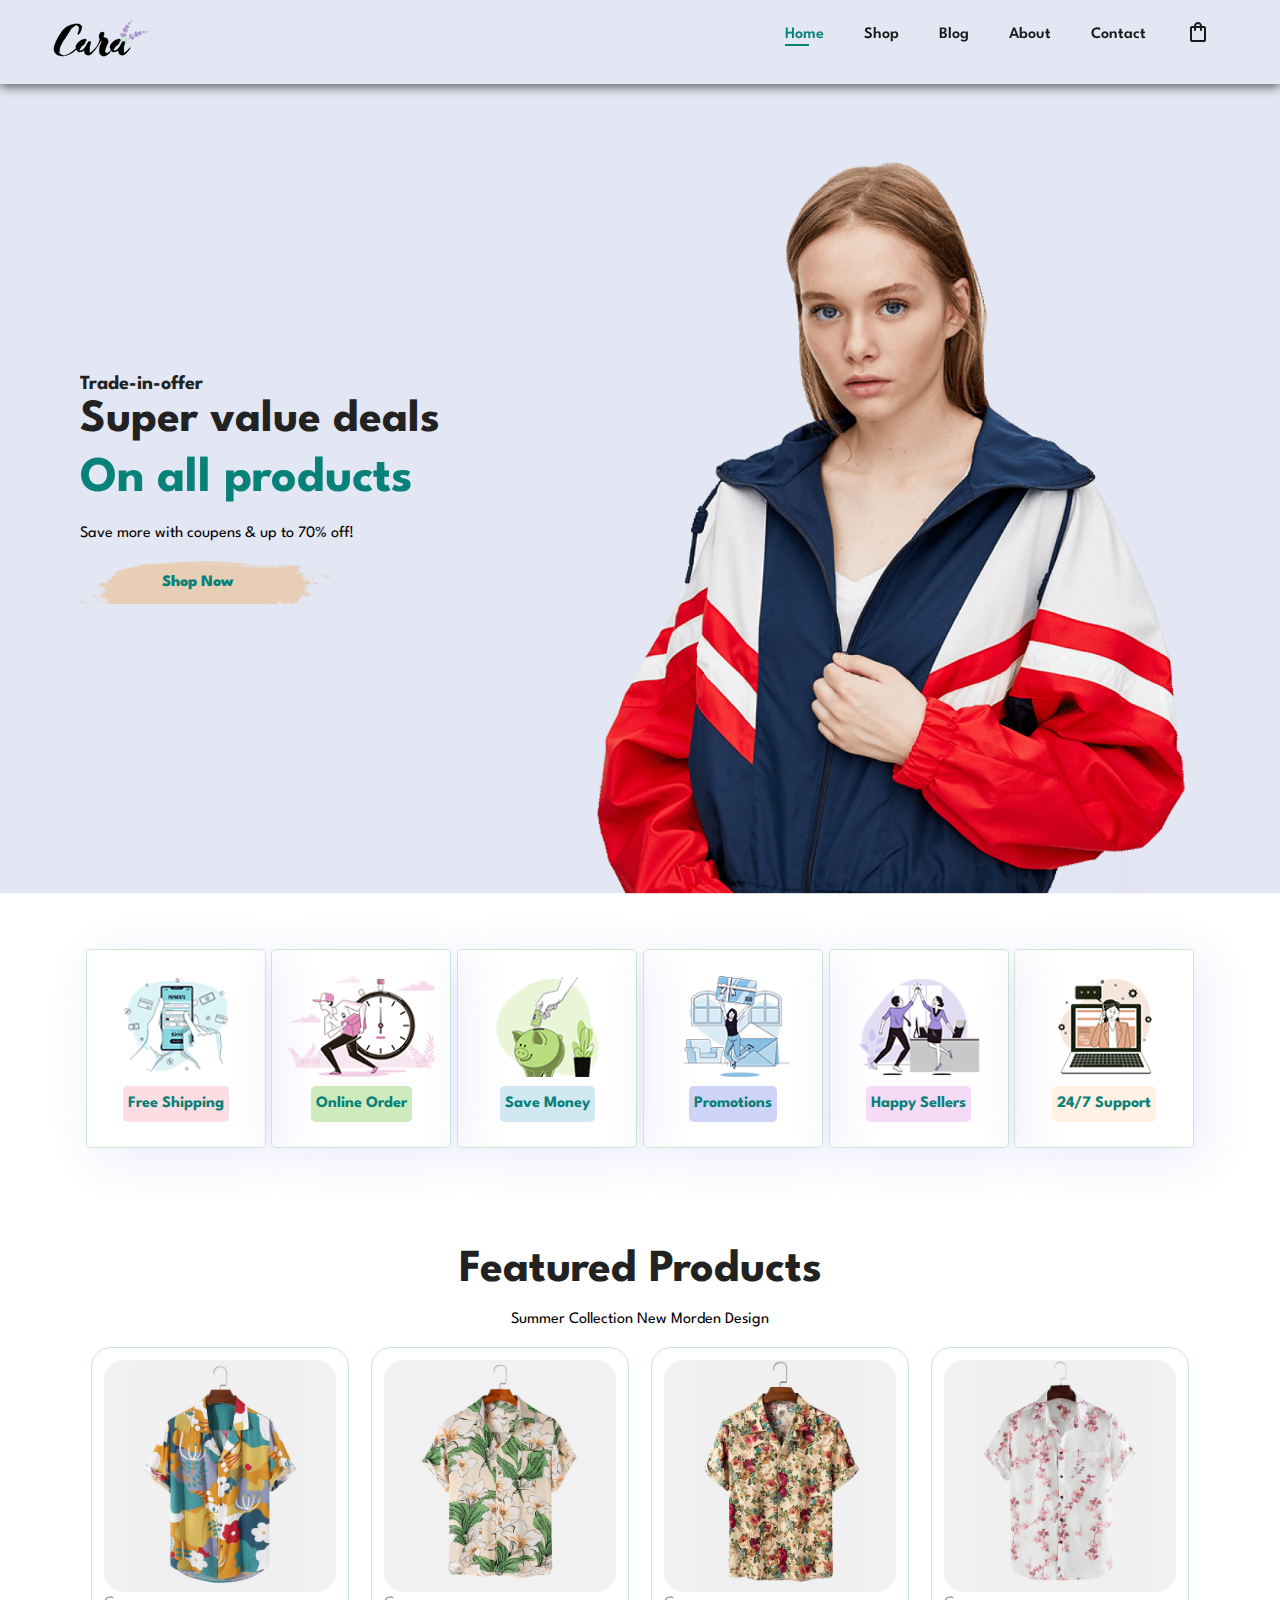
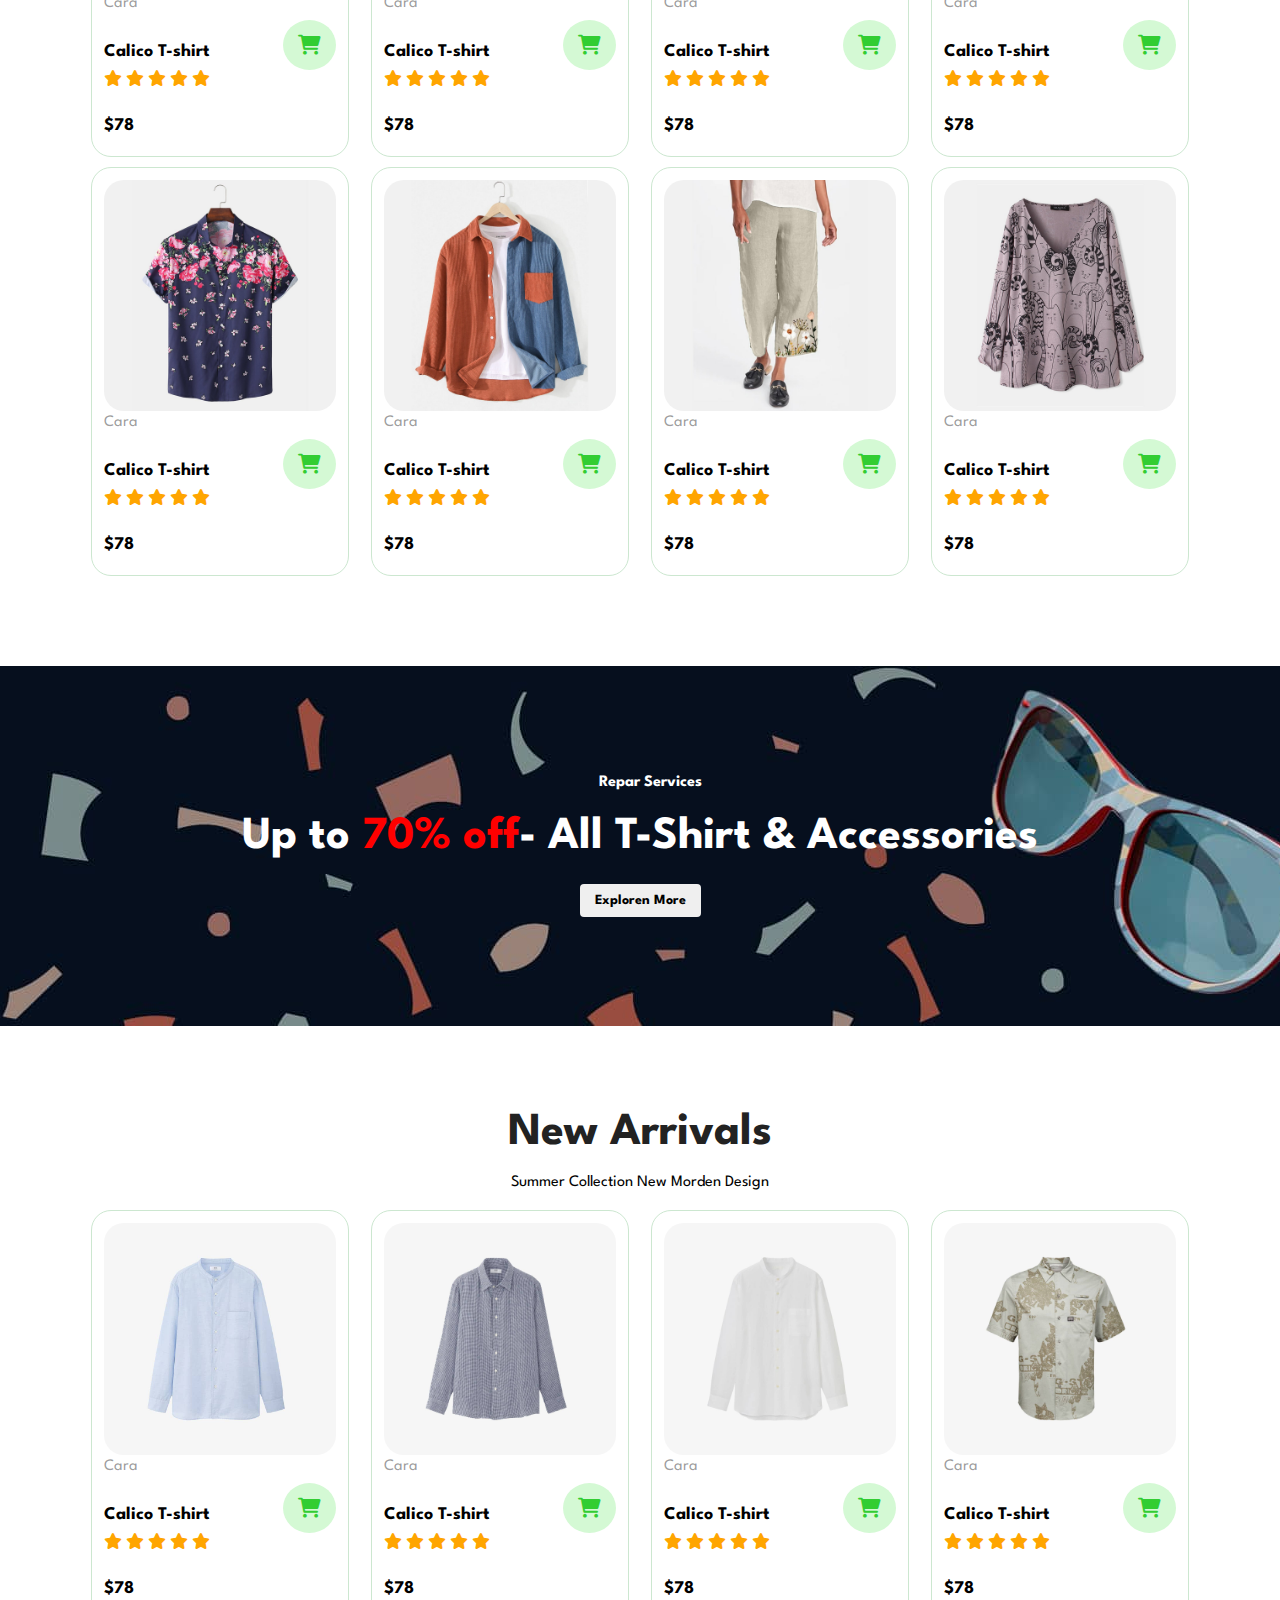
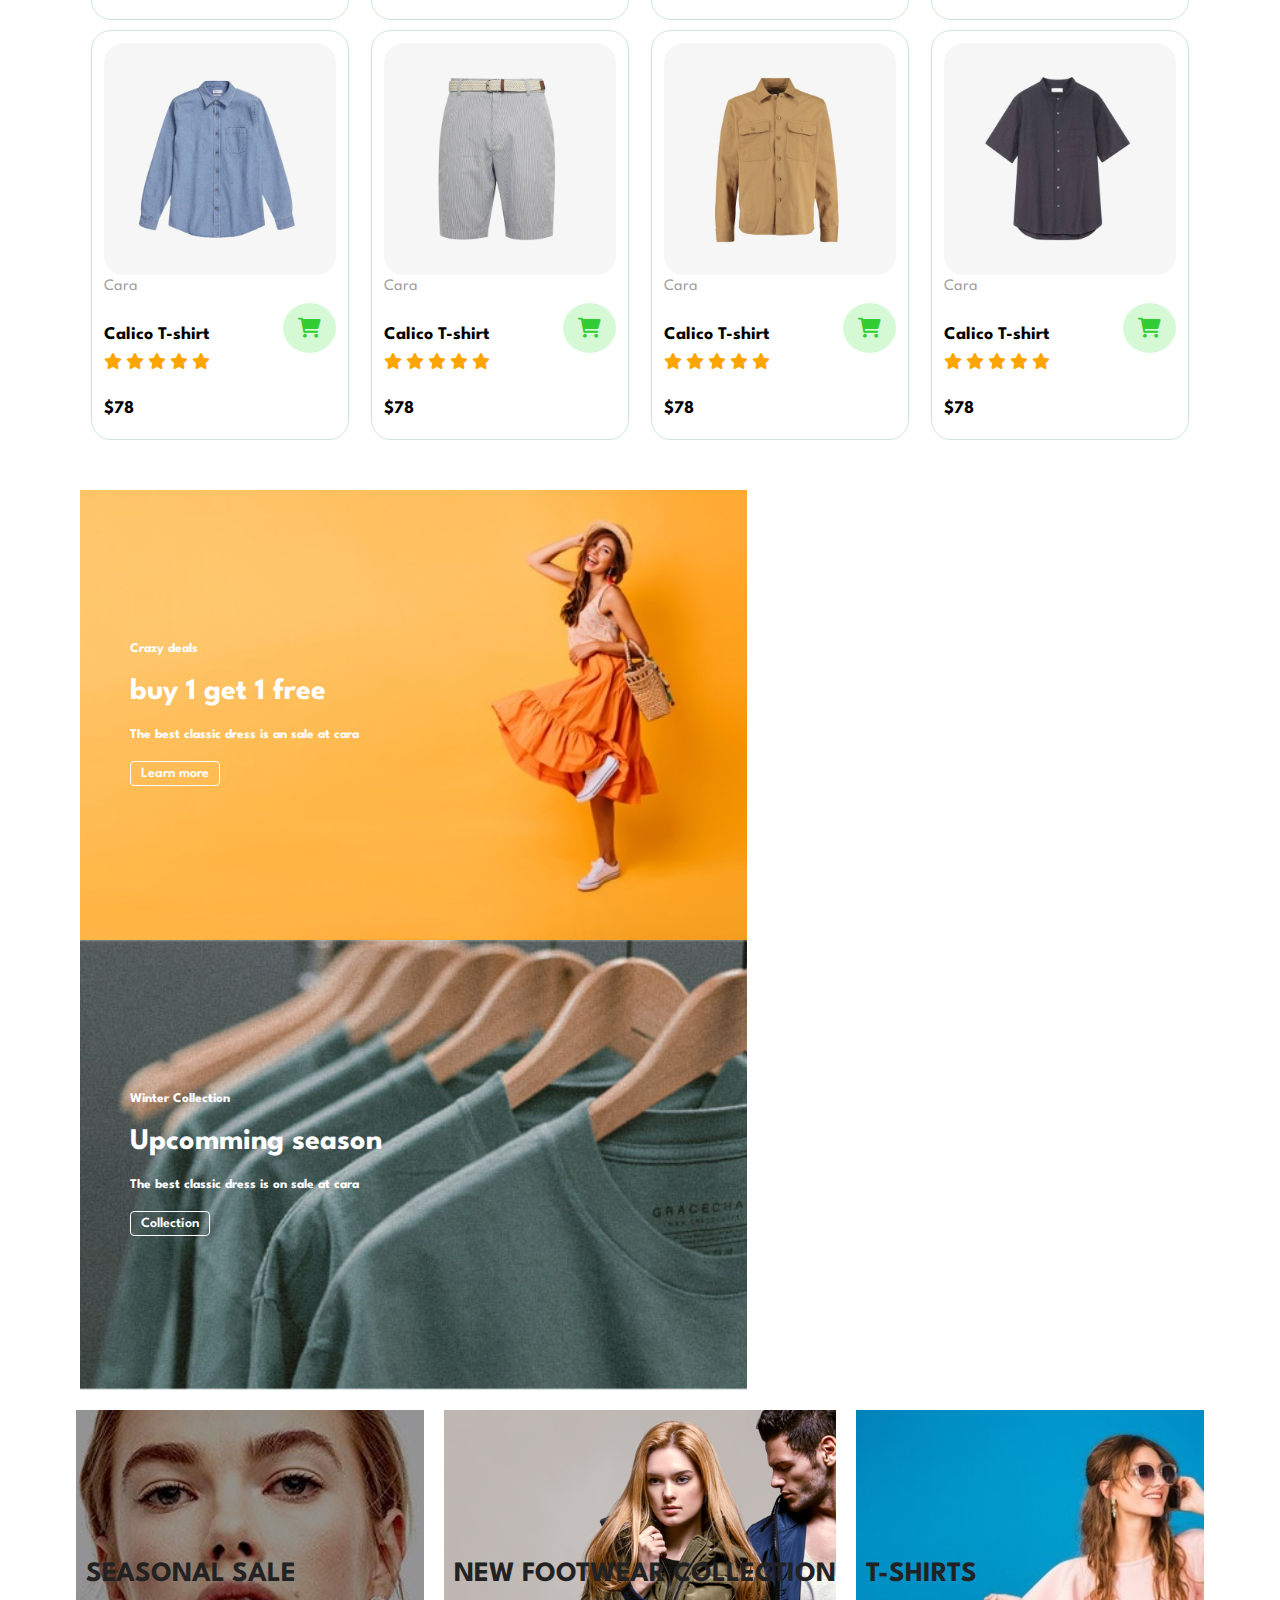
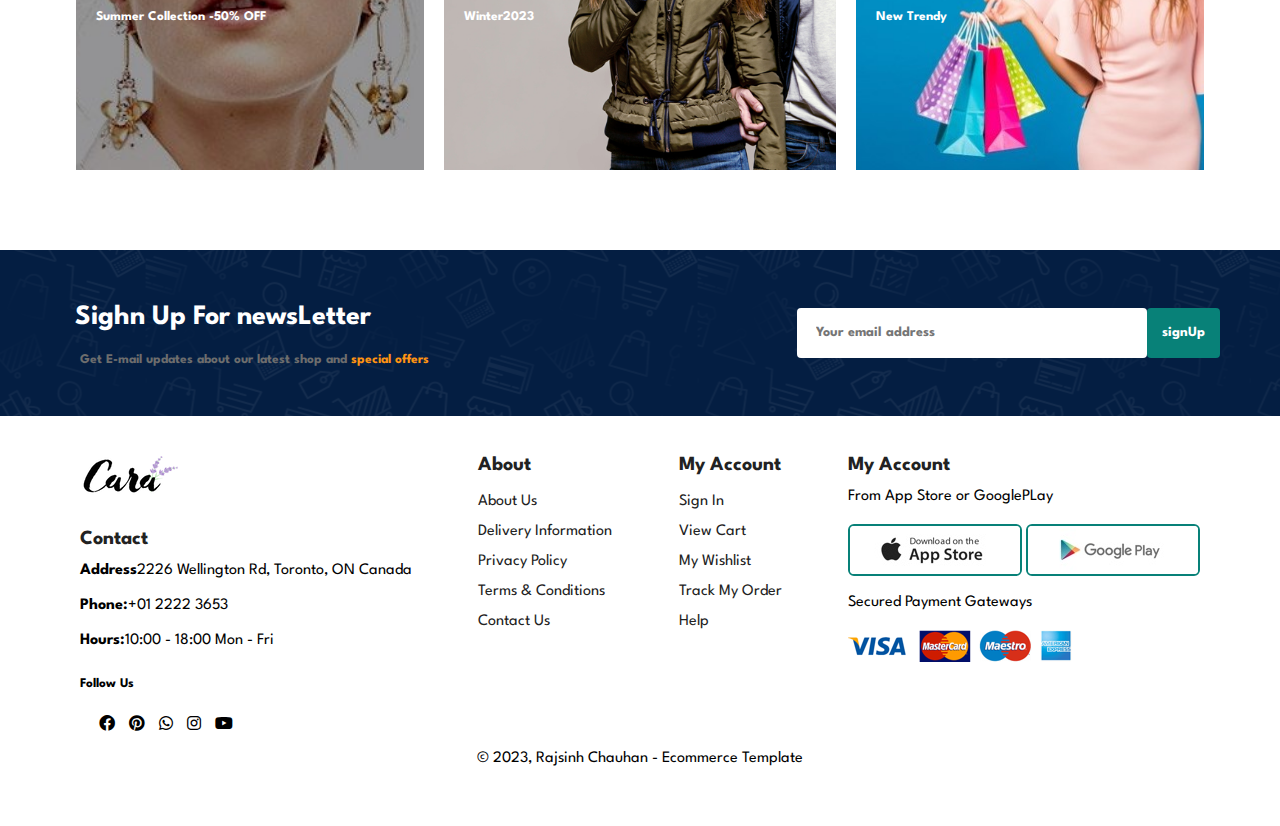
<file: index.html>
<!DOCTYPE html>
<html lang="en">

    <head>
        <meta charset="UTF-8">
        <meta http-equiv="X-UA-Compatible" content="IE=edge">
        <meta name="viewport" content="width=device-width, initial-scale=1.0">
        <link rel="stylesheet" href="https://cdnjs.cloudflare.com/ajax/libs/font-awesome/6.0.0/css/all.min.css" />
        <link rel="stylesheet" href="https://fonts.googleapis.com/css2?family=Material+Symbols+Outlined:opsz,wght,FILL,GRAD@20..48,100..700,0..1,-50..200" />
        <link rel="stylesheet" href="style.css">
        <script defer src="script.js"></script>

        <title>Cara</title>
    </head>

    <body>
        <nav id="nav" >
            <a href="#"><img id="logo" src="/img/logo.png" alt="Logo"></a>
            <div id="slideMenu" >
                <ul id="navUl" >
                    <li class="navLi" id="home" ><a  class="active aTag"  href="index.html">Home</a></li>
                    <li class="navLi" id="shop" ><a class="aTag"  href="shop.html">Shop</a></li>
                    <li class="navLi" id="blognav" ><a  class="aTag" href="blog.html">Blog</a></li>
                    <li class="navLi" id="about" ><a  class="aTag" href="about.html">About</a></li>
                    <li class="navLi" id="contact" ><a  class="aTag" href="contact.html">Contact</a></li>
                    <li class="navLi" id="contact"  ><a class="aTag"  href="cart.html"><span class="material-symbols-outlined">
                        shopping_bag
                        </span></a></li>
                    <span id="close" class="material-symbols-outlined">close</span>
                </ul>
            </div>
            <section class="mobile">
                <a class="aTag"  href="cart.html"><span class="material-symbols-outlined">
                    shopping_bag
                    </span></a>
                <span id="hamMenu" class="material-symbols-outlined">menu</span>
            </section>
        </nav>

        <section id="mainBanner" >
            <h4>Trade-in-offer</h4>
            <h2>Super value deals</h2>
            <h1>On all products</h1>
            <p>Save more with coupens & up to 70% off!</p>
            <button type="button">Shop Now</button>
        </section>

        <section id="groupOfFeatures" class="section-p1" >
            <div class="feature" > <img src="/img/features/f1.png" alt=""> <h6>Free Shipping</h6> </div>
            <div class="feature" > <img src="/img/features/f2.png" alt=""> <h6>Online Order</h6> </div>
            <div class="feature" > <img src="/img/features/f3.png" alt=""> <h6>Save Money</h6> </div>
            <div class="feature" > <img src="/img/features/f4.png" alt=""> <h6>Promotions</h6> </div>
            <div class="feature" > <img src="/img/features/f5.png" alt=""> <h6>Happy Sellers</h6> </div>
            <div class="feature" > <img src="/img/features/f6.png" alt=""> <h6>24/7 Support</h6> </div>
        </section>
        
        <section id="product1" class="section-p1" >
            <h2>Featured Products</h2>
            <p>Summer Collection New Morden Design</p>
            <div class="pro-container" >
                <div class="pro">
                    <img src="/img/products/f1.jpg" alt="">
                    <div class="discription">
                        <span id="brandGrid" >Cara</span>
                        <h5 id="T-styleGrid" >Calico T-shirt</h5>
                        <div id="starsforgrid" class="starts">
                            <i class="fa-solid fa-star"></i>
                            <i class="fa-solid fa-star"></i>
                            <i class="fa-solid fa-star"></i>
                            <i class="fa-solid fa-star"></i>
                            <i class="fa-solid fa-star"></i>
                        </div>
                        <h5 id="priceGrid" class="price">$78</h5>
                        <span id="cartGrid" class="productCart" ><a href=""><i id="cart" class="fa-solid fa-cart-shopping"></i></a></span>
                    </div>
                </div>
                <div class="pro">
                    <img src="/img/products/f2.jpg" alt="">
                    <div class="discription">
                        <span id="brandGrid" >Cara</span>
                        <h5 id="T-styleGrid" >Calico T-shirt</h5>
                        <div id="starsforgrid" class="starts">
                            <i class="fa-solid fa-star"></i>
                            <i class="fa-solid fa-star"></i>
                            <i class="fa-solid fa-star"></i>
                            <i class="fa-solid fa-star"></i>
                            <i class="fa-solid fa-star"></i>
                        </div>
                        <h5 id="priceGrid" class="price">$78</h5>
                        <span id="cartGrid" class="productCart" ><a href=""><i id="cart" class="fa-solid fa-cart-shopping"></i></a></span>
                    </div>
                </div>
                <div class="pro">
                    <img src="/img/products/f3.jpg" alt="">
                    <div class="discription">
                        <span id="brandGrid" >Cara</span>
                        <h5 id="T-styleGrid" >Calico T-shirt</h5>
                        <div id="starsforgrid" class="starts">
                            <i class="fa-solid fa-star"></i>
                            <i class="fa-solid fa-star"></i>
                            <i class="fa-solid fa-star"></i>
                            <i class="fa-solid fa-star"></i>
                            <i class="fa-solid fa-star"></i>
                        </div>
                        <h5 id="priceGrid" class="price">$78</h5>
                        <span id="cartGrid" class="productCart" ><a href=""><i id="cart" class="fa-solid fa-cart-shopping"></i></a></span>
                    </div>
                </div>
                <div class="pro">
                    <img src="/img/products/f4.jpg" alt="">
                    <div class="discription">
                        <span id="brandGrid" >Cara</span>
                        <h5 id="T-styleGrid" >Calico T-shirt</h5>
                        <div id="starsforgrid" class="starts">
                            <i class="fa-solid fa-star"></i>
                            <i class="fa-solid fa-star"></i>
                            <i class="fa-solid fa-star"></i>
                            <i class="fa-solid fa-star"></i>
                            <i class="fa-solid fa-star"></i>
                        </div>
                        <h5 id="priceGrid" class="price">$78</h5>
                        <span id="cartGrid" class="productCart" ><a href=""><i id="cart" class="fa-solid fa-cart-shopping"></i></a></span>
                    </div>
                </div>
                <div class="pro">
                    <img src="/img/products/f5.jpg" alt="">
                    <div class="discription">
                        <span id="brandGrid" >Cara</span>
                        <h5 id="T-styleGrid" >Calico T-shirt</h5>
                        <div id="starsforgrid" class="starts">
                            <i class="fa-solid fa-star"></i>
                            <i class="fa-solid fa-star"></i>
                            <i class="fa-solid fa-star"></i>
                            <i class="fa-solid fa-star"></i>
                            <i class="fa-solid fa-star"></i>
                        </div>
                        <h5 id="priceGrid" class="price">$78</h5>
                        <span id="cartGrid" class="productCart" ><a href=""><i id="cart" class="fa-solid fa-cart-shopping"></i></a></span>
                    </div>
                </div>
                <div class="pro">
                    <img src="/img/products/f6.jpg" alt="">
                    <div class="discription">
                        <span id="brandGrid" >Cara</span>
                        <h5 id="T-styleGrid" >Calico T-shirt</h5>
                        <div id="starsforgrid" class="starts">
                            <i class="fa-solid fa-star"></i>
                            <i class="fa-solid fa-star"></i>
                            <i class="fa-solid fa-star"></i>
                            <i class="fa-solid fa-star"></i>
                            <i class="fa-solid fa-star"></i>
                        </div>
                        <h5 id="priceGrid" class="price">$78</h5>
                        <span id="cartGrid" class="productCart" ><a href=""><i id="cart" class="fa-solid fa-cart-shopping"></i></a></span>
                    </div>
                </div>
                <div class="pro">
                    <img src="/img/products/f7.jpg" alt="">
                    <div class="discription">
                        <span id="brandGrid" >Cara</span>
                        <h5 id="T-styleGrid" >Calico T-shirt</h5>
                        <div id="starsforgrid" class="starts">
                            <i class="fa-solid fa-star"></i>
                            <i class="fa-solid fa-star"></i>
                            <i class="fa-solid fa-star"></i>
                            <i class="fa-solid fa-star"></i>
                            <i class="fa-solid fa-star"></i>
                        </div>
                        <h5 id="priceGrid" class="price">$78</h5>
                        <span id="cartGrid" class="productCart" ><a href=""><i id="cart" class="fa-solid fa-cart-shopping"></i></a></span>
                    </div>
                </div>
                <div class="pro">
                    <img src="/img/products/f8.jpg" alt="">
                    <div class="discription">
                        <span id="brandGrid" >Cara</span>
                        <h5 id="T-styleGrid" >Calico T-shirt</h5>
                        <div id="starsforgrid" class="starts">
                            <i class="fa-solid fa-star"></i>
                            <i class="fa-solid fa-star"></i>
                            <i class="fa-solid fa-star"></i>
                            <i class="fa-solid fa-star"></i>
                            <i class="fa-solid fa-star"></i>
                        </div>
                        <h5 id="priceGrid" class="price">$78</h5>
                        <span id="cartGrid" class="productCart" ><a href=""><i id="cart" class="fa-solid fa-cart-shopping"></i></a></span>
                    </div>
                </div>

            </div>
        </section>

        <section id="banner" class="section-m1" >
            <h5>Repar Services</h5>
            <h2>Up to <span id="red">70% off</span>- All T-Shirt & Accessories</h2>
            <button class="normal" >Exploren More</button>
        </section>

        <section id="product1" class="section-p1" >
            <h2>New Arrivals</h2>
            <p>Summer Collection New Morden Design</p>
            <div class="pro-container" >
                <div class="pro">
                    <img src="/img/products/n1.jpg" alt="">
                    <div class="discription">
                        <span id="brandGrid" >Cara</span>
                        <h5 id="T-styleGrid" >Calico T-shirt</h5>
                        <div id="starsforgrid" class="starts">
                            <i class="fa-solid fa-star"></i>
                            <i class="fa-solid fa-star"></i>
                            <i class="fa-solid fa-star"></i>
                            <i class="fa-solid fa-star"></i>
                            <i class="fa-solid fa-star"></i>
                        </div>
                        <h5 id="priceGrid" class="price">$78</h5>
                        <span id="cartGrid" class="productCart" ><a href=""><i id="cart" class="fa-solid fa-cart-shopping"></i></a></span>
                    </div>
                </div>
                <div class="pro">
                    <img src="/img/products/n2.jpg" alt="">
                    <div class="discription">
                        <span id="brandGrid" >Cara</span>
                        <h5 id="T-styleGrid" >Calico T-shirt</h5>
                        <div id="starsforgrid" class="starts">
                            <i class="fa-solid fa-star"></i>
                            <i class="fa-solid fa-star"></i>
                            <i class="fa-solid fa-star"></i>
                            <i class="fa-solid fa-star"></i>
                            <i class="fa-solid fa-star"></i>
                        </div>
                        <h5 id="priceGrid" class="price">$78</h5>
                        <span id="cartGrid" class="productCart" ><a href=""><i id="cart" class="fa-solid fa-cart-shopping"></i></a></span>
                    </div>
                </div>
                <div class="pro">
                    <img src="/img/products/n3.jpg" alt="">
                    <div class="discription">
                        <span id="brandGrid" >Cara</span>
                        <h5 id="T-styleGrid" >Calico T-shirt</h5>
                        <div id="starsforgrid" class="starts">
                            <i class="fa-solid fa-star"></i>
                            <i class="fa-solid fa-star"></i>
                            <i class="fa-solid fa-star"></i>
                            <i class="fa-solid fa-star"></i>
                            <i class="fa-solid fa-star"></i>
                        </div>
                        <h5 id="priceGrid" class="price">$78</h5>
                        <span id="cartGrid" class="productCart" ><a href=""><i id="cart" class="fa-solid fa-cart-shopping"></i></a></span>
                    </div>
                </div>
                <div class="pro">
                    <img src="/img/products/n4.jpg" alt="">
                    <div class="discription">
                        <span id="brandGrid" >Cara</span>
                        <h5 id="T-styleGrid" >Calico T-shirt</h5>
                        <div id="starsforgrid" class="starts">
                            <i class="fa-solid fa-star"></i>
                            <i class="fa-solid fa-star"></i>
                            <i class="fa-solid fa-star"></i>
                            <i class="fa-solid fa-star"></i>
                            <i class="fa-solid fa-star"></i>
                        </div>
                        <h5 id="priceGrid" class="price">$78</h5>
                        <span id="cartGrid" class="productCart" ><a href=""><i id="cart" class="fa-solid fa-cart-shopping"></i></a></span>
                    </div>
                </div>
                <div class="pro">
                    <img src="/img/products/n5.jpg" alt="">
                    <div class="discription">
                        <span id="brandGrid" >Cara</span>
                        <h5 id="T-styleGrid" >Calico T-shirt</h5>
                        <div id="starsforgrid" class="starts">
                            <i class="fa-solid fa-star"></i>
                            <i class="fa-solid fa-star"></i>
                            <i class="fa-solid fa-star"></i>
                            <i class="fa-solid fa-star"></i>
                            <i class="fa-solid fa-star"></i>
                        </div>
                        <h5 id="priceGrid" class="price">$78</h5>
                        <span id="cartGrid" class="productCart" ><a href=""><i id="cart" class="fa-solid fa-cart-shopping"></i></a></span>
                    </div>
                </div>
                <div class="pro">
                    <img src="/img/products/n6.jpg" alt="">
                    <div class="discription">
                        <span id="brandGrid" >Cara</span>
                        <h5 id="T-styleGrid" >Calico T-shirt</h5>
                        <div id="starsforgrid" class="starts">
                            <i class="fa-solid fa-star"></i>
                            <i class="fa-solid fa-star"></i>
                            <i class="fa-solid fa-star"></i>
                            <i class="fa-solid fa-star"></i>
                            <i class="fa-solid fa-star"></i>
                        </div>
                        <h5 id="priceGrid" class="price">$78</h5>
                        <span id="cartGrid" class="productCart" ><a href=""><i id="cart" class="fa-solid fa-cart-shopping"></i></a></span>
                    </div>
                </div>
                <div class="pro">
                    <img src="/img/products/n7.jpg" alt="">
                    <div class="discription">
                        <span id="brandGrid" >Cara</span>
                        <h5 id="T-styleGrid" >Calico T-shirt</h5>
                        <div id="starsforgrid" class="starts">
                            <i class="fa-solid fa-star"></i>
                            <i class="fa-solid fa-star"></i>
                            <i class="fa-solid fa-star"></i>
                            <i class="fa-solid fa-star"></i>
                            <i class="fa-solid fa-star"></i>
                        </div>
                        <h5 id="priceGrid" class="price">$78</h5>
                        <span id="cartGrid" class="productCart" ><a href=""><i id="cart" class="fa-solid fa-cart-shopping"></i></a></span>
                    </div>
                </div>
                <div class="pro">
                    <img src="/img/products/n8.jpg" alt="">
                    <div class="discription">
                        <span id="brandGrid" >Cara</span>
                        <h5 id="T-styleGrid" >Calico T-shirt</h5>
                        <div id="starsforgrid" class="starts">
                            <i class="fa-solid fa-star"></i>
                            <i class="fa-solid fa-star"></i>
                            <i class="fa-solid fa-star"></i>
                            <i class="fa-solid fa-star"></i>
                            <i class="fa-solid fa-star"></i>
                        </div>
                        <h5 id="priceGrid" class="price">$78</h5>
                        <span id="cartGrid" class="productCart" ><a href=""><i id="cart" class="fa-solid fa-cart-shopping"></i></a></span>
                    </div>
                </div>

            </div>
        </section>

        <section id="sm-banner"  >
            <div class="banner-box">
                <h5>Crazy deals</h5>
                <h2>buy 1 get 1 free</h2>
                <h5>The best classic dress is an sale at cara</h5>
                <button class="normal" >Learn more</button>
            </div>
            <div id="banner2" class="banner-box">
                <h5>Winter Collection</h5>
                <h2>Upcomming season</h2>
                <h5>The best classic dress is on sale at cara</h5>
                <button class="normal" >Collection</button>
            </div>
        </section>

        <section id="Text-banner">
            <div id="Text-banner1" class="banner-box">
                <h2>SEASONAL SALE</h2>
                <h5>Summer Collection -50% OFF</h5>
            </div>
            <div id="Text-banner2" class="banner-box">
                <h2>NEW FOOTWEAR COLLECTION</h2>
                <h5>Winter2023</h5>
            </div>
            <div id="Text-banner3" class="banner-box">
                <h2>T-SHIRTS</h2>
                <h5>New Trendy</h5>
            </div>
        </section>
         
        <section id="newsLetter" >
           <div>
            <h2>Sighn Up For newsLetter</h2>
            <h5>Get E-mail updates about our latest shop and <span> special offers</span></h5>
           </div>
            <div class="signUpinput" >
                <input placeholder="Your email address" type="email" name="user" id="signUp">
                <button class="normal" >signUp</button>
            </div>
        </section>
        
        <footer class="footer section-p1">
            <div class="firstsection" >
                <img src="img/logo.png" alt="">
                <h4>Contact</h4>
                <p><strong>Address</strong>2226 Wellington Rd, Toronto, ON Canada</p>
                <p><strong>Phone:</strong>+01 2222 3653</p> 
                <p><strong>Hours:</strong>10:00 - 18:00 Mon - Fri</p> 
                <div class="sociallinks">
                    <h5>Follow Us</h5>
                    <i class="fa-brands fa-x-twitter"></i>
                    <i class="fa-brands fa-facebook"></i>
                    <i class="fa-brands fa-pinterest"></i>
                    <i class="fa-brands fa-whatsapp"></i>
                    <i class="fa-brands fa-instagram"></i>
                    <i class="fa-brands fa-youtube"></i>
                </div>
            </div>
            <div class="about col" >
                <h4>About</h4>
                <a href="#">About Us</a>
                <a href="#">Delivery Information</a>
                <a href="#">Privacy Policy</a>
                <a href="#">Terms & Conditions</a>
                <a href="#">Contact Us</a>
            </div>
            <div class="My Account col" >
                <h4>My Account</h4>
                <a href="#">Sign In</a>
                <a href="#">View Cart</a>
                <a href="#">My Wishlist</a>
                <a href="#">Track My Order</a>
                <a href="#">Help</a>
            </div>
            <div class="Install App" >
                <h4>My Account</h4>
                <p>From App Store or GooglePLay</p>
                <img class="Dpp" src="img/pay/app.jpg" alt="">
                <img class="Dpp" src="img/pay/play.jpg" alt="">
                <p>Secured Payment Gateways</p>
                <img src="img/pay/pay.png" alt="">
            </div>
            <div class="copywrite" >
                <p>© 2023, Rajsinh Chauhan - Ecommerce Template</p>
            </div>
        </footer>


    </body>

</html>
</file>
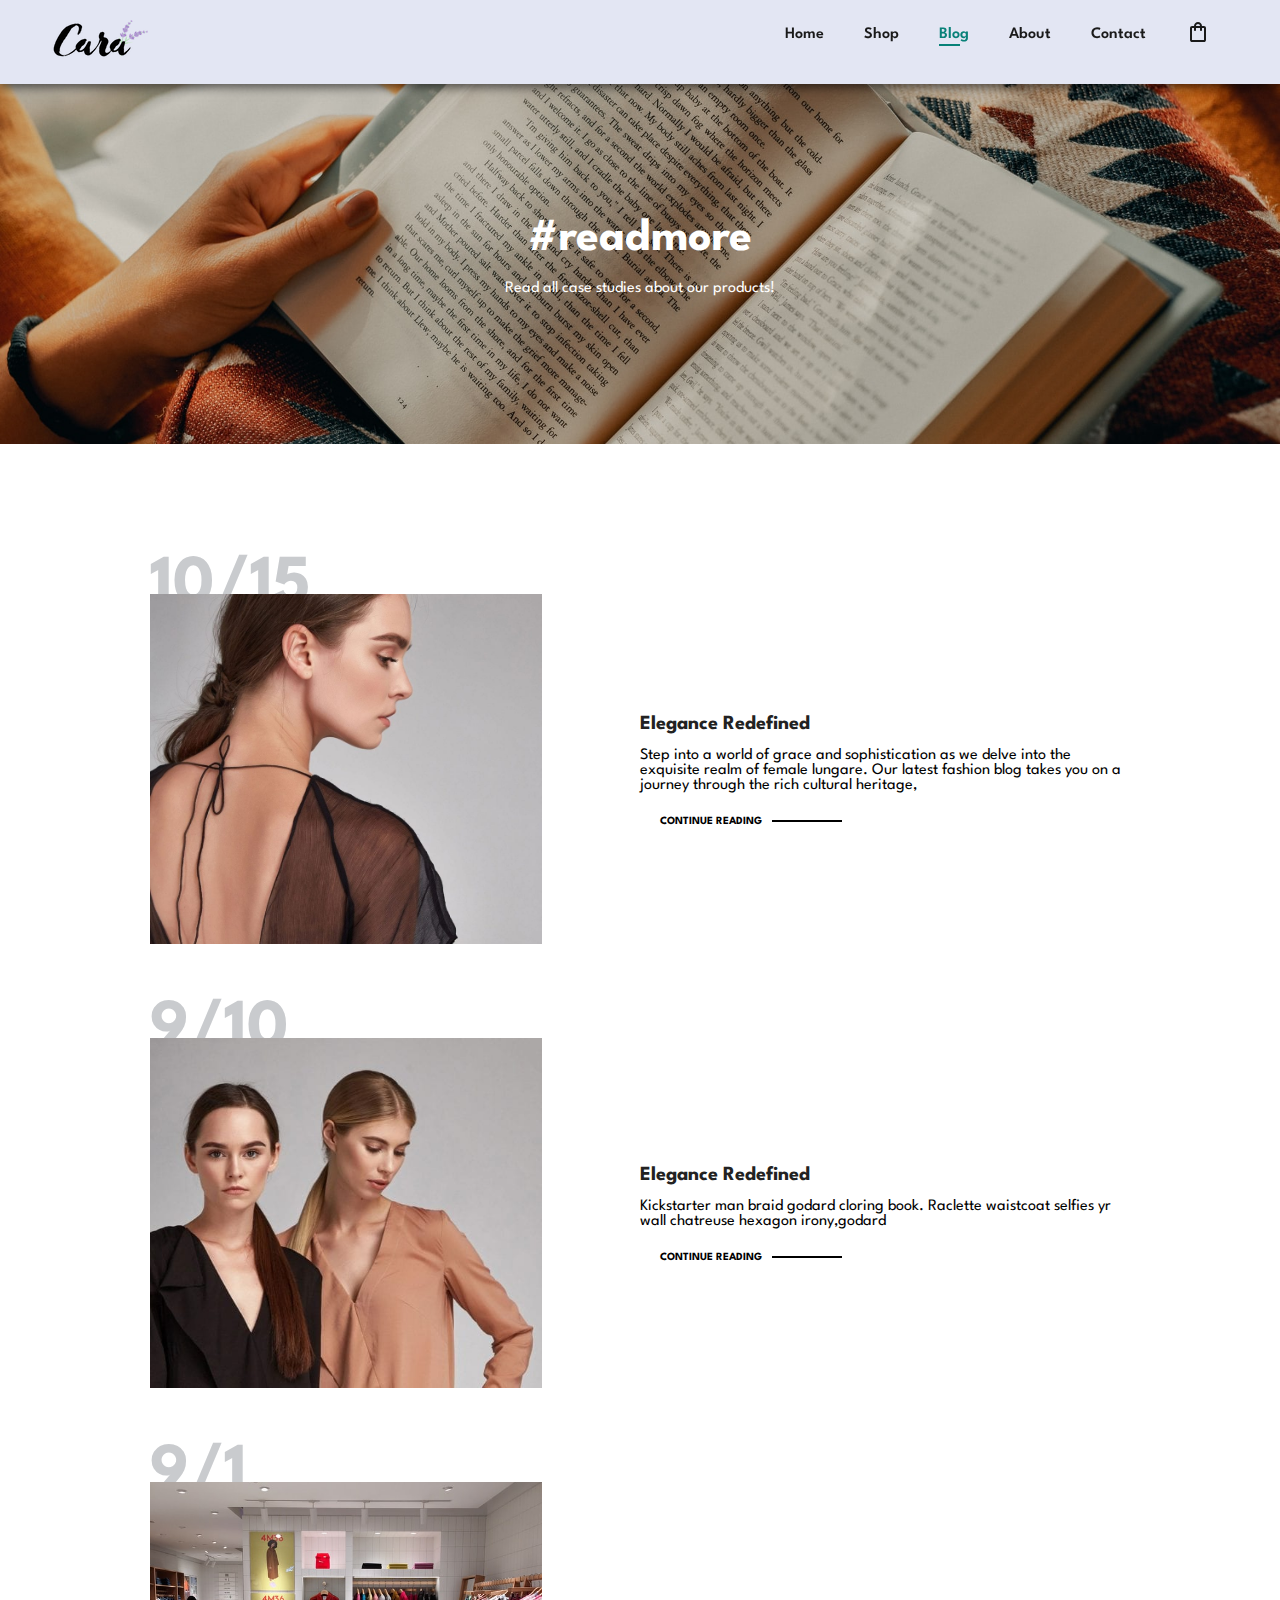
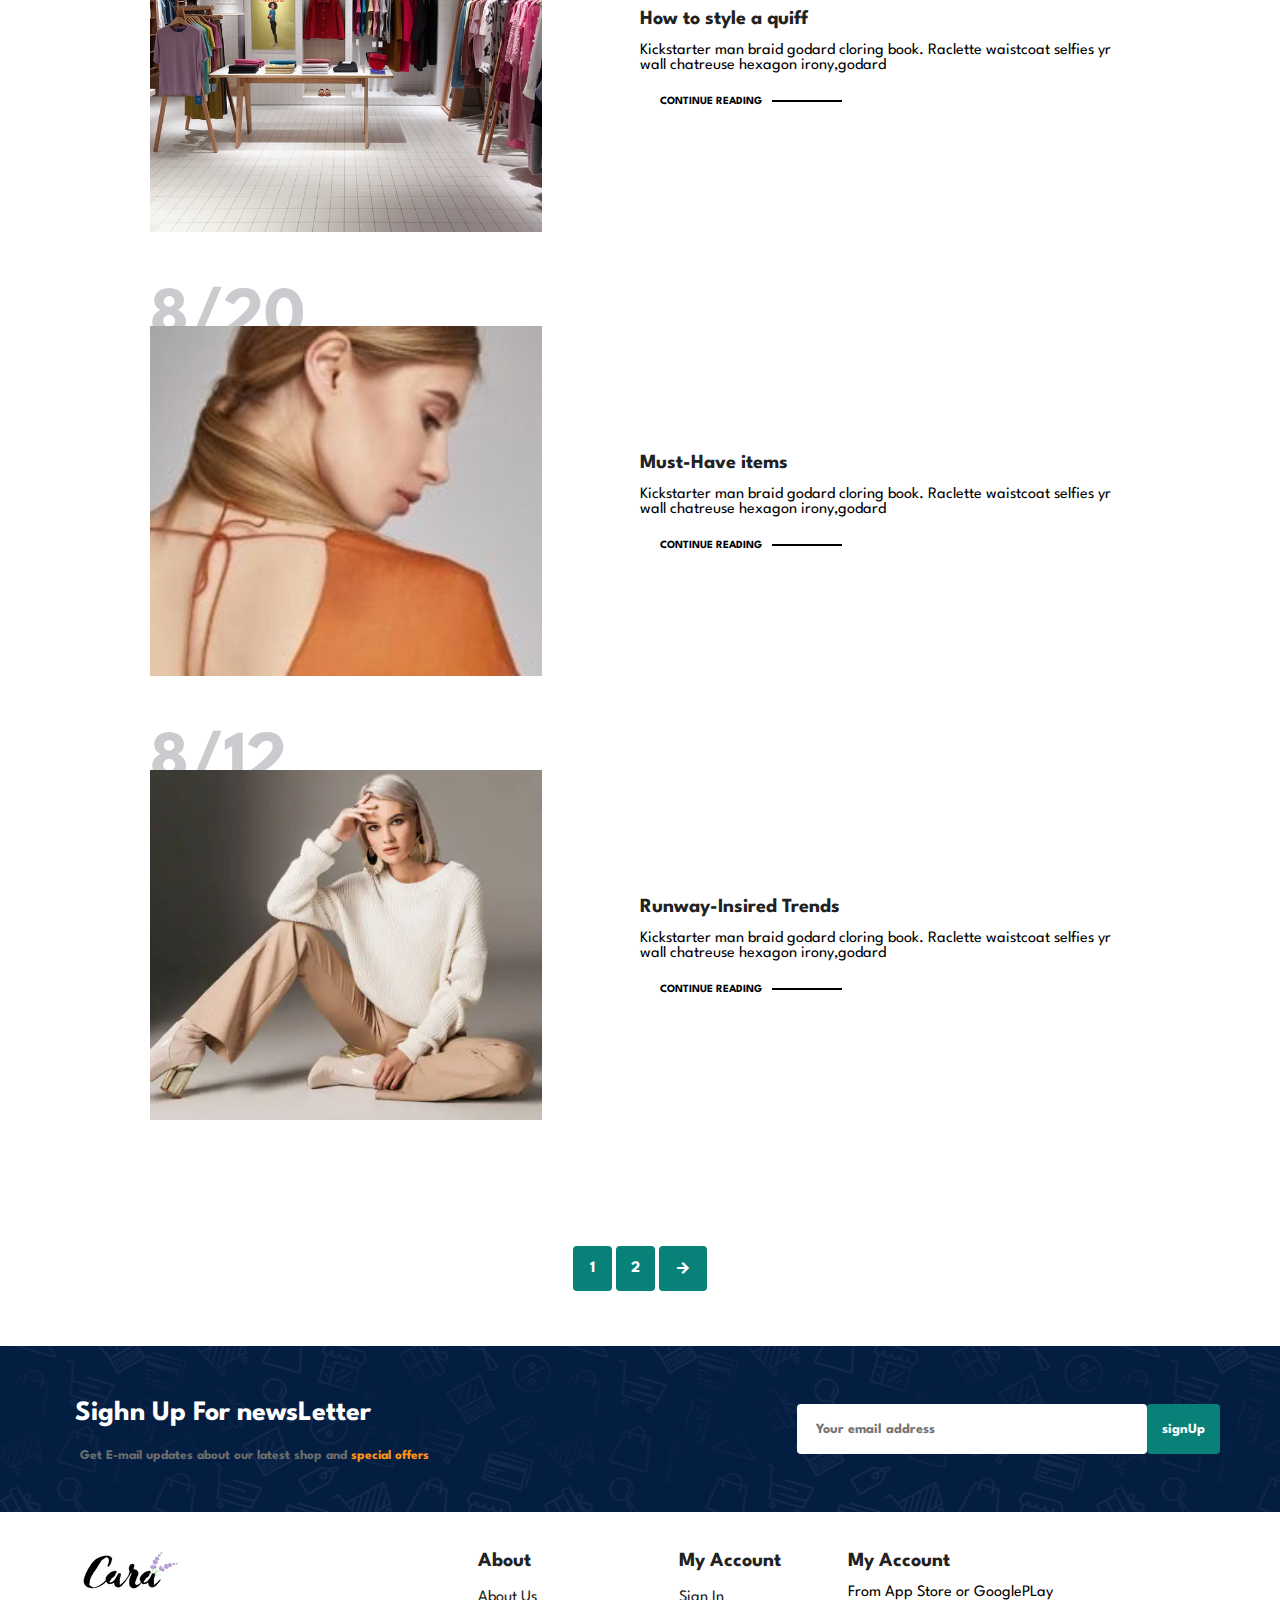
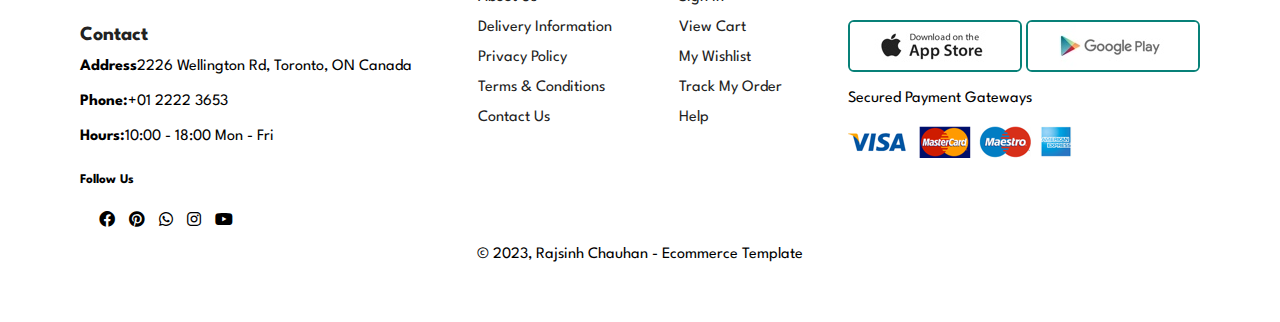
<file: blog.html>
<!DOCTYPE html>
<html lang="en">

    <head>
        <meta charset="UTF-8">
        <meta http-equiv="X-UA-Compatible" content="IE=edge">
        <meta name="viewport" content="width=device-width, initial-scale=1.0">
        <link rel="stylesheet" href="https://cdnjs.cloudflare.com/ajax/libs/font-awesome/6.0.0/css/all.min.css" />
        <link rel="stylesheet" href="https://fonts.googleapis.com/css2?family=Material+Symbols+Outlined:opsz,wght,FILL,GRAD@20..48,100..700,0..1,-50..200" />
        <link rel="stylesheet" href="style.css">
        <script defer src="script.js"></script>
        <title>Cara</title>
    </head>

    <body>

        <nav id="nav" >
            <a href="#"><img id="logo" src="/img/logo.png" alt="Logo"></a>
            <div id="slideMenu" >
                <ul id="navUl" >
                    <li class="navLi" id="home" ><a  class="aTag"  href="index.html">Home</a></li>
                    <li class="navLi" id="shop" ><a class="aTag"  href="shop.html">Shop</a></li>
                    <li class="navLi" id="blognav" ><a  class="aTag active" href="blog.html">Blog</a></li>
                    <li class="navLi" id="about" ><a  class="aTag" href="about.html">About</a></li>
                    <li class="navLi" id="contact" ><a  class="aTag" href="contact.html">Contact</a></li>
                    <li class="navLi" id="contact"  ><a class="aTag"  href="cart.html"><span class="material-symbols-outlined">
                        shopping_bag
                        </span></a></li>
                    <span id="close" class="material-symbols-outlined">close</span>
                </ul>
            </div>
            <section class="mobile">
                <a class="aTag"  href="cart.html"><span class="material-symbols-outlined">
                    shopping_bag
                    </span></a>
                <span id="hamMenu" class="material-symbols-outlined">menu</span>
            </section>
        </nav>

        <section id="header" class="blog-header" >
            <h2>#readmore</h2>
            <p>Read all case studies about our products!</p>
        </section>
 
        <section id="blog">
            <div class="blog-box">
                <div class="blog-image">
                    <img src="img/blog/b1.jpg" alt="">
                </div>
                <div class="blog-details" >
                    <h4>Elegance Redefined</h4>
                    <p>Step into a world of grace and sophistication as we delve into the exquisite realm of female lungare. Our latest fashion blog takes you on a journey through the rich cultural heritage,</p>
                    <a href="#">CONTINUE READING</a>
                </div>
                <h1>10/15</h1>
            </div>
            <div class="blog-box">
                <div class="blog-image">
                    <img src="img/blog/b2.jpg" alt="">
                </div>
                <div class="blog-details" >
                    <h4>Elegance Redefined</h4>
                    <p>Kickstarter man braid godard cloring book. Raclette waistcoat selfies yr wall chatreuse hexagon irony,godard</p>
                    <a href="#">CONTINUE READING</a>
                </div>
                <h1>9/10</h1>
            </div>
            <div class="blog-box">
                <div class="blog-image">
                    <img src="img/blog/b3.jpg" alt="">
                </div>
                <div class="blog-details" >
                    <h4>How to style a quiff</h4>
                    <p>Kickstarter man braid godard cloring book. Raclette waistcoat selfies yr wall chatreuse hexagon irony,godard</p>
                    <a href="#">CONTINUE READING</a>
                </div>
                <h1>9/1</h1>
            </div>
            <div class="blog-box">
                <div class="blog-image">
                    <img src="img/blog/b7.jpg" alt="">
                </div>
                <div class="blog-details" >
                    <h4>Must-Have items</h4>
                    <p>Kickstarter man braid godard cloring book. Raclette waistcoat selfies yr wall chatreuse hexagon irony,godard</p>
                    <a href="#">CONTINUE READING</a>
                </div>
                <h1>8/20</h1>
            </div>
            <div class="blog-box">
                <div class="blog-image">
                    <img src="img/blog/b8.webp" alt="">
                </div>
                <div class="blog-details" >
                    <h4>Runway-Insired Trends</h4>
                    <p>Kickstarter man braid godard cloring book. Raclette waistcoat selfies yr wall chatreuse hexagon irony,godard</p>
                    <a href="#">CONTINUE READING</a>
                </div>
                <h1>8/12</h1>
            </div>
        </section>

        <section id="paginatio" class="section-p1" >
            <a href="#">1</a>
            <a href="#">2</a>
            <a href="#"><span class="material-symbols-outlined">arrow_forward</span></a>
        </section>
         
        <section id="newsLetter" >
           <div>
            <h2>Sighn Up For newsLetter</h2>
            <h5>Get E-mail updates about our latest shop and <span> special offers</span></h5>
           </div>
            <div class="signUpinput" >
                <input placeholder="Your email address" type="email" name="user" id="signUp">
                <button class="normal" >signUp</button>
            </div>
        </section>
        
        <footer class="footer section-p1">
            <div class="firstsection" >
                <img src="img/logo.png" alt="">
                <h4>Contact</h4>
                <p><strong>Address</strong>2226 Wellington Rd, Toronto, ON Canada</p>
                <p><strong>Phone:</strong>+01 2222 3653</p> 
                <p><strong>Hours:</strong>10:00 - 18:00 Mon - Fri</p> 
                <div class="sociallinks">
                    <h5>Follow Us</h5>
                    <i class="fa-brands fa-x-twitter"></i>
                    <i class="fa-brands fa-facebook"></i>
                    <i class="fa-brands fa-pinterest"></i>
                    <i class="fa-brands fa-whatsapp"></i>
                    <i class="fa-brands fa-instagram"></i>
                    <i class="fa-brands fa-youtube"></i>
                </div>
            </div>
            <div class="about col" >
                <h4>About</h4>
                <a href="#">About Us</a>
                <a href="#">Delivery Information</a>
                <a href="#">Privacy Policy</a>
                <a href="#">Terms & Conditions</a>
                <a href="#">Contact Us</a>
            </div>
            <div class="My Account col" >
                <h4>My Account</h4>
                <a href="#">Sign In</a>
                <a href="#">View Cart</a>
                <a href="#">My Wishlist</a>
                <a href="#">Track My Order</a>
                <a href="#">Help</a>
            </div>
            <div class="Install App" >
                <h4>My Account</h4>
                <p>From App Store or GooglePLay</p>
                <img class="Dpp" src="img/pay/app.jpg" alt="">
                <img class="Dpp" src="img/pay/play.jpg" alt="">
                <p>Secured Payment Gateways</p>
                <img src="img/pay/pay.png" alt="">
            </div>
            <div class="copywrite" >
                <p>© 2023, Rajsinh Chauhan - Ecommerce Template</p>
            </div>
        </footer>


    </body>

</html>
</file>
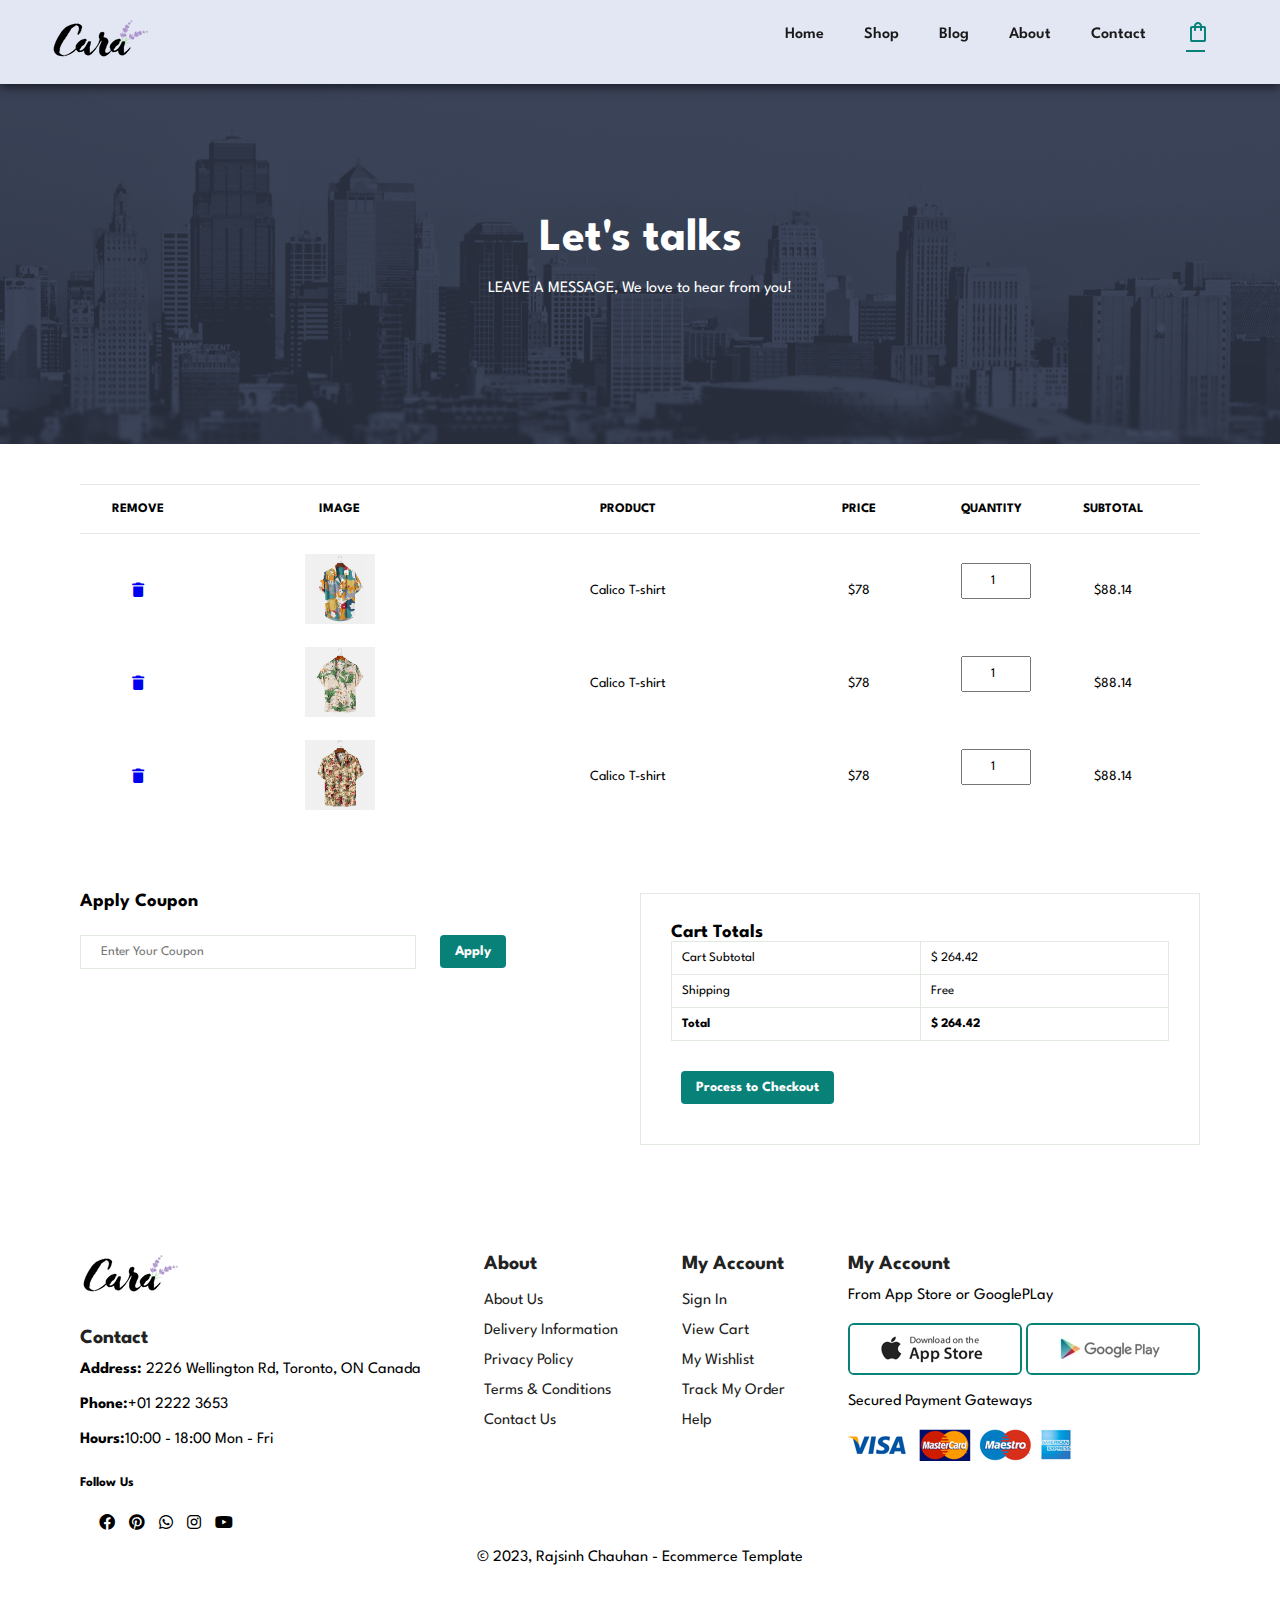
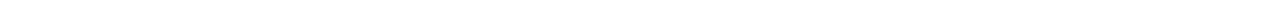
<file: cart.html>
<!DOCTYPE html>
<html lang="en">

    <head>
        <meta charset="UTF-8">
        <meta http-equiv="X-UA-Compatible" content="IE=edge">
        <meta name="viewport" content="width=device-width, initial-scale=1.0">
        <link rel="stylesheet" href="https://cdnjs.cloudflare.com/ajax/libs/font-awesome/6.0.0/css/all.min.css" />
        <link rel="stylesheet" href="https://fonts.googleapis.com/css2?family=Material+Symbols+Outlined:opsz,wght,FILL,GRAD@20..48,100..700,0..1,-50..200" />
        <link rel="stylesheet" href="style.css">
        <script defer src="script.js"></script>

        <title>Cara</title>
    </head>

    <body>

        <nav id="nav" >
            <a href="#"><img id="logo" src="/img/logo.png" alt="Logo"></a>
            <div id="slideMenu" >
                <ul id="navUl" >
                    <li class="navLi" id="home" ><a  class="aTag"  href="index.html">Home</a></li>
                    <li class="navLi" id="shop" ><a class="aTag"  href="shop.html">Shop</a></li>
                    <li class="navLi" id="blognav" ><a  class="aTag" href="blog.html">Blog</a></li>
                    <li class="navLi" id="about" ><a  class="aTag" href="about.html">About</a></li>
                    <li class="navLi" id="contact" ><a  class="aTag" href="contact.html">Contact</a></li>
                    <li class="navLi" id="cart"  ><a class="aTag active"  href="cart.html"><span class="material-symbols-outlined">
                        shopping_bag
                        </span></a></li>
                    <span id="close" class="material-symbols-outlined">close</span>
                </ul>
            </div>
            <section class="mobile">
                <a class="aTag"  href="cart.html"><span class="material-symbols-outlined ShoppingCart active">
                    shopping_bag
                    </span></a>
                <span id="hamMenu" class="material-symbols-outlined">menu</span>
            </section>
        </nav>

        <section id="header" class="about-header" >
            <h2>Let's talks</h2>
            <p>LEAVE A MESSAGE, We love to hear from you!</p>
        </section>

        <section id="cart" class="section-p1" >
            <table width="100%">
                <thead>
                    <tr>
                        <td>Remove</td>
                        <td>Image</td>
                        <td>Product</td>
                        <td>Price</td>
                        <td>Quantity</td>
                        <td>Subtotal</td>
                    </tr>
                </thead>
                <tbody>
                    <tr>
                        <td><a href="#"><i class="fa-solid fa-trash"></i></a></td>
                        <td><img src="img/products/f1.jpg" alt=""></td>
                        <td>Calico T-shirt</td>
                        <td>$78</td>
                        <td><input type="number" value="1"></td>
                        <td>$88.14</td>
                    </tr>
                    <tr>
                        <td><a href="#"><i class="fa-solid fa-trash"></i></a></td>
                        <td><img src="img/products/f2.jpg" alt=""></td>
                        <td>Calico T-shirt</td>
                        <td>$78</td>
                        <td><input type="number" value="1"></td>
                        <td>$88.14</td>
                    </tr>
                    <tr>
                        <td><a href="#"><i class="fa-solid fa-trash"></i></a></td>
                        <td><img src="img/products/f3.jpg" alt=""></td>
                        <td>Calico T-shirt</td>
                        <td>$78</td>
                        <td><input type="number" value="1"></td>
                        <td>$88.14</td>
                    </tr>
                </tbody>
            </table>
        </section>

        <section id="cart-add" class="section-p1" >
            <div id="coupon">
                <h3>Apply Coupon</h3>
                <div>
                    <input type="text" placeholder="Enter Your Coupon">
                    <button class="normal">Apply</button>
                </div>
            </div>

            <div id="subtotal">
                <h3>Cart Totals</h3>
                <table>
                    <tr>
                        <td>Cart Subtotal</td>
                        <td>$ 264.42</td>
                    </tr>
                    <tr>
                        <td>Shipping</td>
                        <td>Free</td>
                    </tr>
                    <tr>
                        <td><strong>Total</strong></td>
                        <td><strong>$ 264.42</strong></td>
                    </tr>
                </table>
                <button class="normal">Process to Checkout</button>
            </div>
        </section>

        <footer class="footer section-p1">
            <div class="firstsection" >
                <img src="img/logo.png" alt="">
                <h4>Contact</h4>
                <p><strong>Address: </strong>2226 Wellington Rd, Toronto, ON Canada</p>
                <p><strong>Phone:</strong>+01 2222 3653</p> 
                <p><strong>Hours:</strong>10:00 - 18:00 Mon - Fri</p> 
                <div class="sociallinks">
                    <h5>Follow Us</h5>
                    <i class="fa-brands fa-x-twitter"></i>
                    <i class="fa-brands fa-facebook"></i>
                    <i class="fa-brands fa-pinterest"></i>
                    <i class="fa-brands fa-whatsapp"></i>
                    <i class="fa-brands fa-instagram"></i>
                    <i class="fa-brands fa-youtube"></i>
                </div>
            </div>
            <div class="about col" >
                <h4>About</h4>
                <a href="#">About Us</a>
                <a href="#">Delivery Information</a>
                <a href="#">Privacy Policy</a>
                <a href="#">Terms & Conditions</a>
                <a href="#">Contact Us</a>
            </div>
            <div class="My Account col" >
                <h4>My Account</h4>
                <a href="#">Sign In</a>
                <a href="#">View Cart</a>
                <a href="#">My Wishlist</a>
                <a href="#">Track My Order</a>
                <a href="#">Help</a>
            </div>
            <div class="Install App" >
                <h4>My Account</h4>
                <p>From App Store or GooglePLay</p>
                <img class="Dpp" src="img/pay/app.jpg" alt="">
                <img class="Dpp" src="img/pay/play.jpg" alt="">
                <p>Secured Payment Gateways</p>
                <img src="img/pay/pay.png" alt="">
            </div>
            <div class="copywrite" >
                <p>© 2023, Rajsinh Chauhan - Ecommerce Template</p>
            </div>
        </footer>

    </body>

</html>
</file>
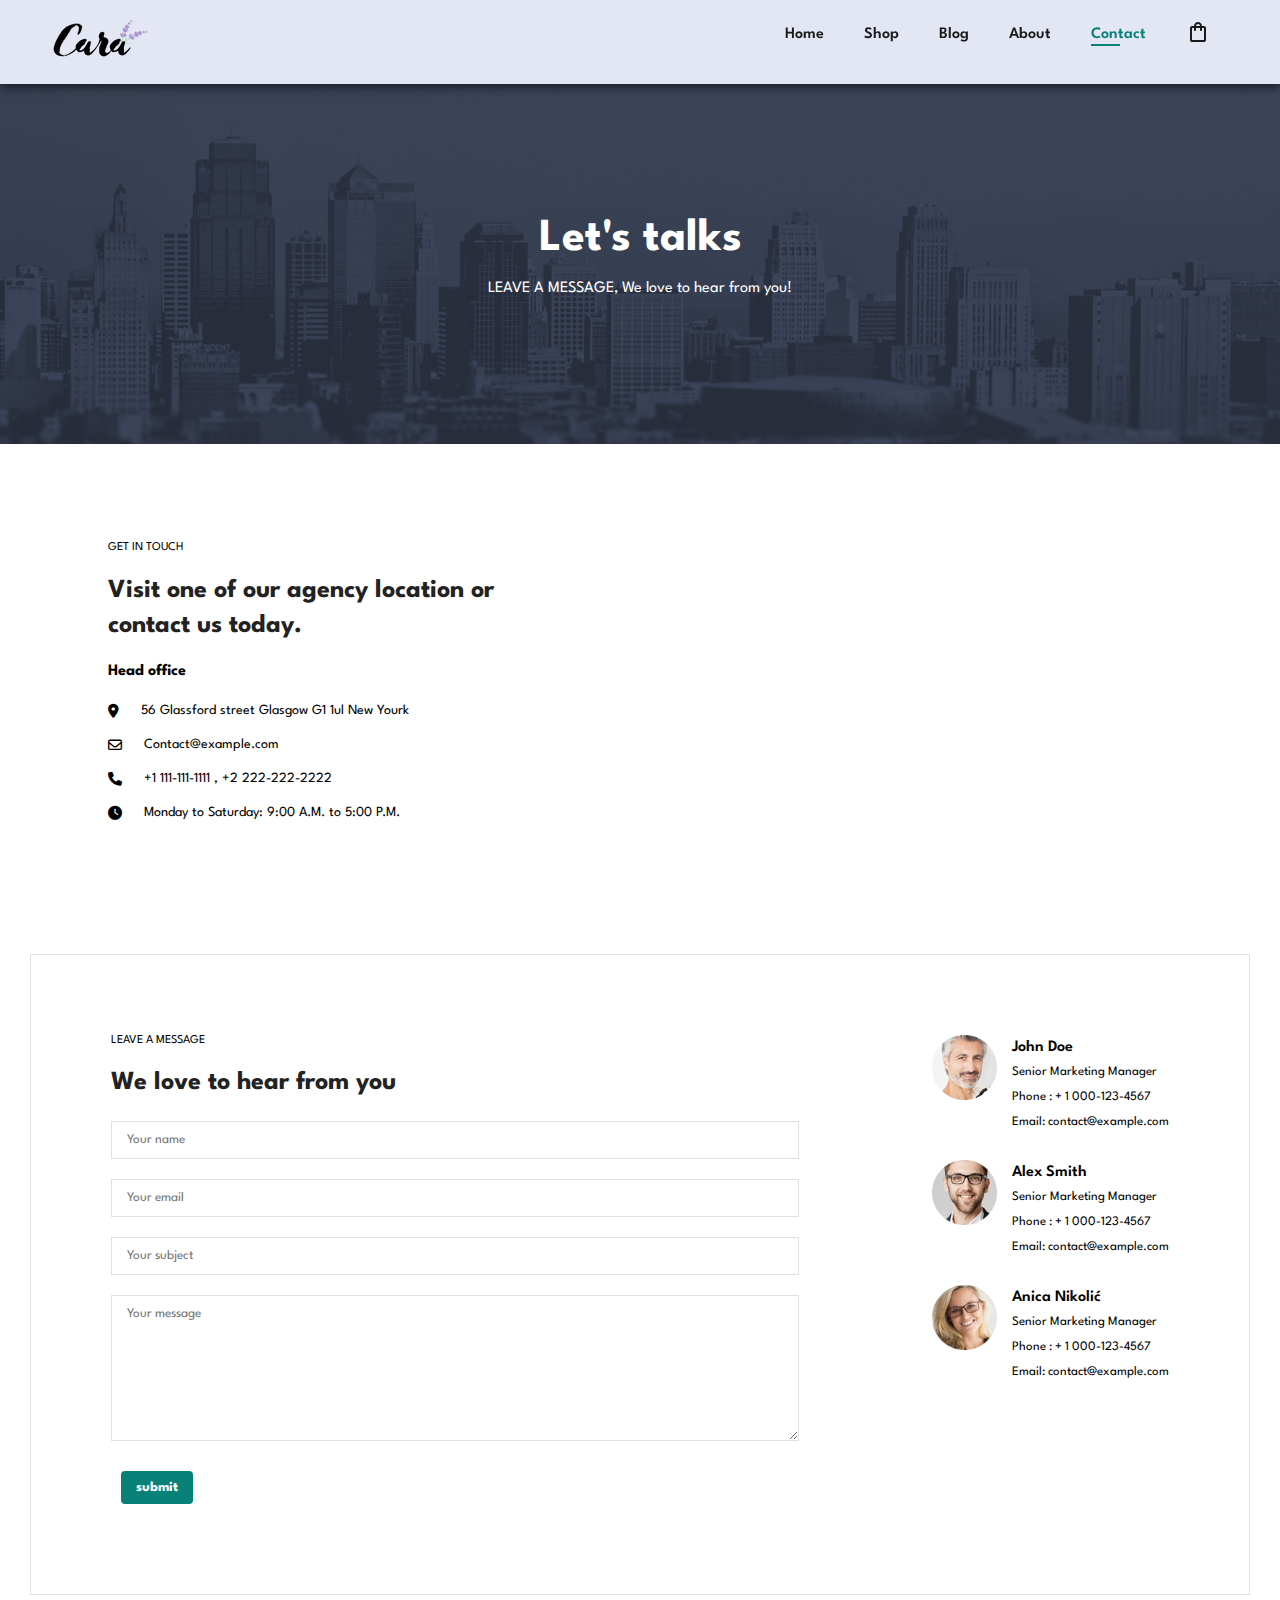
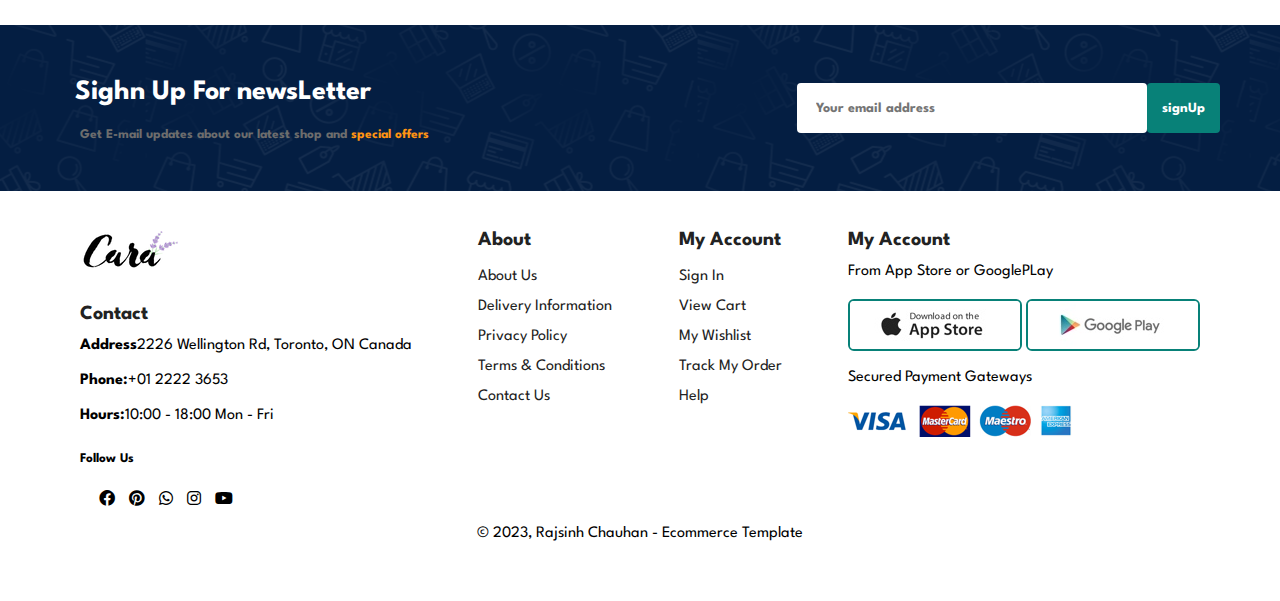
<file: contact.html>
<!DOCTYPE html>
<html lang="en">

    <head>
        <meta charset="UTF-8">
        <meta http-equiv="X-UA-Compatible" content="IE=edge">
        <meta name="viewport" content="width=device-width, initial-scale=1.0">
        <link rel="stylesheet" href="https://cdnjs.cloudflare.com/ajax/libs/font-awesome/6.0.0/css/all.min.css" />
        <link rel="stylesheet" href="https://fonts.googleapis.com/css2?family=Material+Symbols+Outlined:opsz,wght,FILL,GRAD@20..48,100..700,0..1,-50..200" />
        <link rel="stylesheet" href="style.css">
        <script defer src="script.js"></script>

        <title>Cara</title>
    </head>

    <body>
        <nav id="nav" >
            <a href="#"><img id="logo" src="/img/logo.png" alt="Logo"></a>
            <div id="slideMenu" >
                <ul id="navUl" >
                    <li class="navLi" id="home" ><a  class="aTag"  href="index.html">Home</a></li>
                    <li class="navLi" id="shop" ><a class="aTag"  href="shop.html">Shop</a></li>
                    <li class="navLi" id="blognav" ><a  class="aTag" href="blog.html">Blog</a></li>
                    <li class="navLi" id="about" ><a  class="aTag" href="about.html">About</a></li>
                    <li class="navLi" id="contact" ><a  class="aTag active" href="contact.html">Contact</a></li>
                    <li class="navLi" id="contact"  ><a class="aTag"  href="cart.html"><span class="material-symbols-outlined">
                        shopping_bag
                        </span></a></li>
                    <span id="close" class="material-symbols-outlined">close</span>
                </ul>
            </div>
            <section class="mobile">
                <a class="aTag"  href="cart.html"><span class="material-symbols-outlined">
                    shopping_bag
                    </span></a>
                <span id="hamMenu" class="material-symbols-outlined">menu</span>
            </section>
        </nav>

        <section id="header" class="about-header" >
            <h2>Let's talks</h2>
            <p>LEAVE A MESSAGE, We love to hear from you!</p>
        </section>

        <section id="contact-details" class="section-p1" >
            <div class="details">
                <span>GET IN TOUCH</span>
                <h2>Visit one of our agency location or contact us today.</h2>
                <h3>Head office</h3>
                <div>
                    <li>
                        <i class="fa-solid fa-location-dot"></i>
                        <p>56 Glassford street Glasgow G1 1ul New Yourk</p>
                    </li>
                    <li>
                        <i class="fa-regular fa-envelope"></i>
                        <p>Contact@example.com</p>
                    </li>
                    <li>
                        <i class="fa-solid fa-phone"></i>
                        <p>+1 111-111-1111 , +2 222-222-2222</p>
                    </li>
                    <li>
                        <i class="fa-solid fa-clock"></i>
                        <p>Monday to Saturday: 9:00 A.M. to 5:00 P.M.</p>
                    </li>
                </div>
            </div>
            <div class="google-map">
                <iframe src="https://www.google.com/maps/embed?pb=!1m18!1m12!1m3!1d3024.7763248331876!2d-74.01773612427314!3d40.70092357139524!2m3!1f0!2f0!3f0!3m2!1i1024!2i768!4f13.1!3m3!1m2!1s0x89c25a128d64db9b%3A0xacfba1747b40b4d4!2sStatue%20of%20Liberty%20Vista%20Point!5e0!3m2!1sen!2sin!4v1698861785387!5m2!1sen!2sin" width="600" height="450" style="border:0;" allowfullscreen="" loading="lazy" referrerpolicy="no-referrer-when-downgrade"></iframe>
            </div>
        </section>

        <section id="form-details" >
            <form action="">
                <span>LEAVE A MESSAGE</span>
                <h2>We love to hear from you</h2>
                <input type="text" placeholder="Your name" >
                <input type="text" placeholder="Your email" >
                <input type="text" placeholder="Your subject" >
                <textarea name="" id="" cols="30" rows="10" placeholder="Your message" ></textarea>
                <button type="" class="normal" >submit</button>
            </form>
            <div class="people">
                <div>
                    <img src="img/people/1.png" alt="">
                    <p><span>John Doe</span>Senior Marketing Manager <br> Phone : + 1 000-123-4567 <br> Email: contact@example.com</p>
                </div>
                <div>
                    <img src="img/people/2.png" alt="">
                    <p><span>Alex Smith</span>Senior Marketing Manager <br> Phone : + 1 000-123-4567 <br> Email: contact@example.com</p>
                </div>
                <div>
                    <img src="img/people/3.png" alt="">
                    <p><span>Anica Nikolić</span>Senior Marketing Manager <br> Phone : + 1 000-123-4567 <br> Email: contact@example.com</p>
                </div>
            </div>
        </section>


        <section id="newsLetter" >
            <div>
             <h2>Sighn Up For newsLetter</h2>
             <h5>Get E-mail updates about our latest shop and <span> special offers</span></h5>
            </div>
             <div class="signUpinput" >
                 <input placeholder="Your email address" type="email" name="user" id="signUp">
                 <button class="normal" >signUp</button>
             </div>
         </section>

        <footer class="footer section-p1">
            <div class="firstsection" >
                <img src="img/logo.png" alt="">
                <h4>Contact</h4>
                <p><strong>Address</strong>2226 Wellington Rd, Toronto, ON Canada</p>
                <p><strong>Phone:</strong>+01 2222 3653</p> 
                <p><strong>Hours:</strong>10:00 - 18:00 Mon - Fri</p> 
                <div class="sociallinks">
                    <h5>Follow Us</h5>
                    <i class="fa-brands fa-x-twitter"></i>
                    <i class="fa-brands fa-facebook"></i>
                    <i class="fa-brands fa-pinterest"></i>
                    <i class="fa-brands fa-whatsapp"></i>
                    <i class="fa-brands fa-instagram"></i>
                    <i class="fa-brands fa-youtube"></i>
                </div>
            </div>
            <div class="about col" >
                <h4>About</h4>
                <a href="#">About Us</a>
                <a href="#">Delivery Information</a>
                <a href="#">Privacy Policy</a>
                <a href="#">Terms & Conditions</a>
                <a href="#">Contact Us</a>
            </div>
            <div class="My Account col" >
                <h4>My Account</h4>
                <a href="#">Sign In</a>
                <a href="#">View Cart</a>
                <a href="#">My Wishlist</a>
                <a href="#">Track My Order</a>
                <a href="#">Help</a>
            </div>
            <div class="Install App" >
                <h4>My Account</h4>
                <p>From App Store or GooglePLay</p>
                <img class="Dpp" src="img/pay/app.jpg" alt="">
                <img class="Dpp" src="img/pay/play.jpg" alt="">
                <p>Secured Payment Gateways</p>
                <img src="img/pay/pay.png" alt="">
            </div>
            <div class="copywrite" >
                <p>© 2023, Rajsinh Chauhan - Ecommerce Template</p>
            </div>
        </footer>

    </body>

</html>
</file>
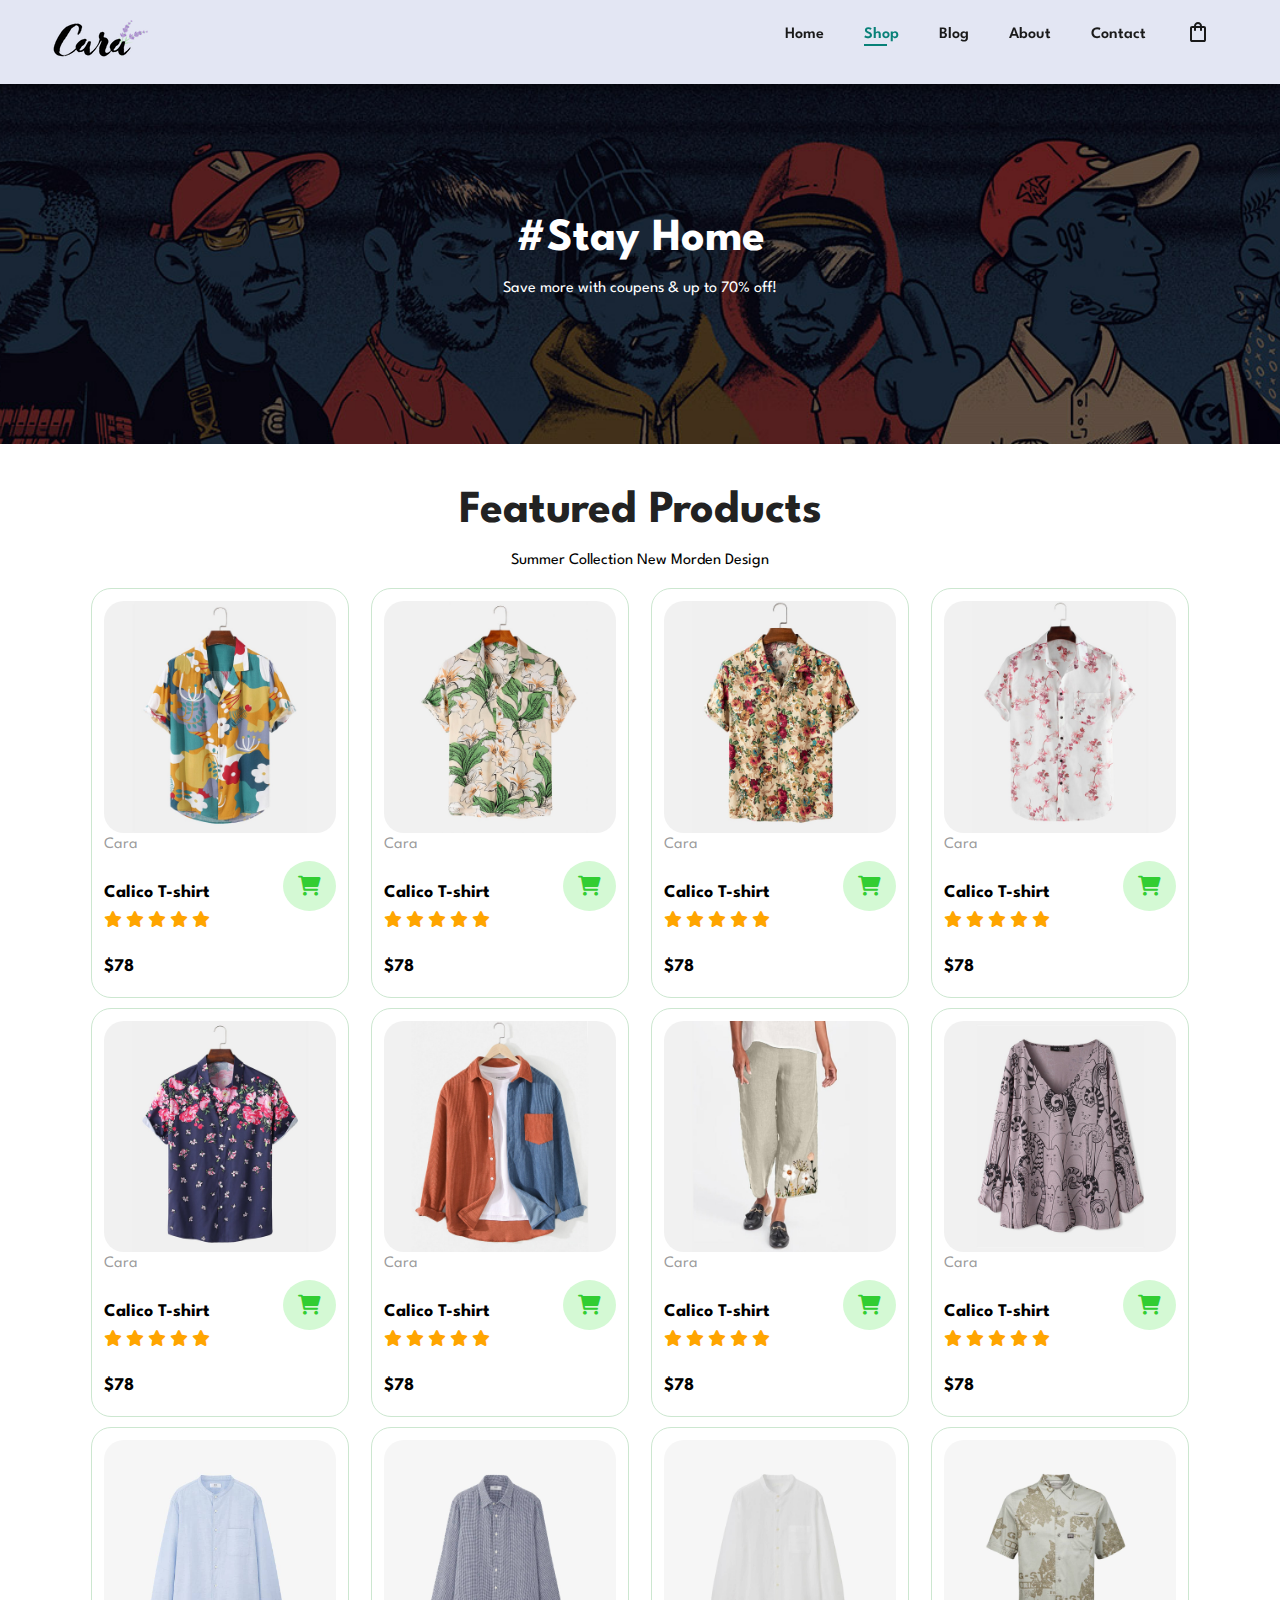
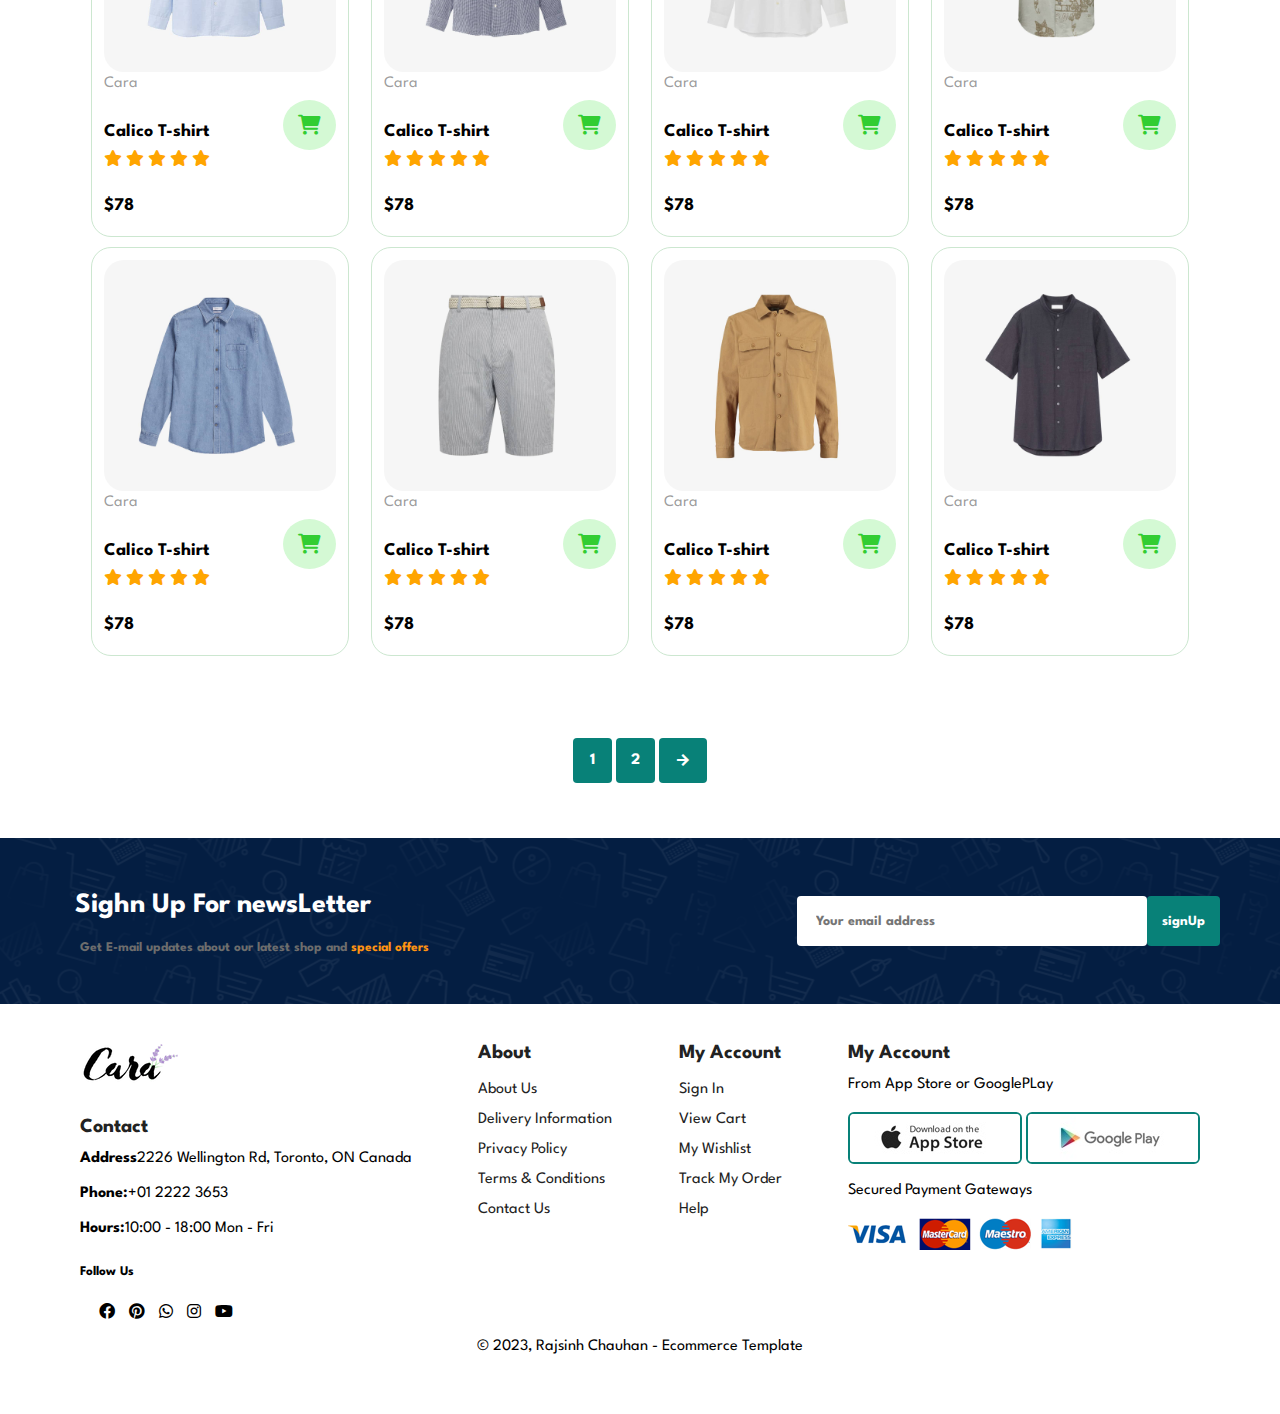
<file: shop.html>
<!DOCTYPE html>
<html lang="en">

    <head>
        <meta charset="UTF-8">
        <meta http-equiv="X-UA-Compatible" content="IE=edge">
        <meta name="viewport" content="width=device-width, initial-scale=1.0">
        <link rel="stylesheet" href="https://cdnjs.cloudflare.com/ajax/libs/font-awesome/6.0.0/css/all.min.css" />
        <link rel="stylesheet" href="https://fonts.googleapis.com/css2?family=Material+Symbols+Outlined:opsz,wght,FILL,GRAD@20..48,100..700,0..1,-50..200" />
        <link rel="stylesheet" href="style.css">
        <script defer src="script.js"></script>

        <title>Cara</title>
    </head>

    <body>
        <nav id="nav" >
            <a href="#"><img id="logo" src="/img/logo.png" alt="Logo"></a>
            <div id="slideMenu" >
                <ul id="navUl" >
                    <li class="navLi" id="home" ><a  class="aTag"  href="index.html">Home</a></li>
                    <li class="navLi" id="shop" ><a class="aTag active"  href="shop.html">Shop</a></li>
                    <li class="navLi" id="blognav" ><a  class="aTag" href="blog.html">Blog</a></li>
                    <li class="navLi" id="about" ><a  class="aTag" href="about.html">About</a></li>
                    <li class="navLi" id="contact" ><a  class="aTag" href="contact.html">Contact</a></li>
                    <li class="navLi" id="contact"  ><a class="aTag"  href="cart.html"><span class="material-symbols-outlined">
                        shopping_bag
                        </span></a></li>
                    <span id="close" class="material-symbols-outlined">close</span>
                </ul>
            </div>
            <section class="mobile">
                <a class="aTag"  href="cart.html"><span class="material-symbols-outlined">
                    shopping_bag
                    </span></a>
                <span id="hamMenu" class="material-symbols-outlined">menu</span>
            </section>
        </nav>

        <section id="header" >
            <h2>#Stay Home</h2>
            <p>Save more with coupens & up to 70% off!</p>
            </section>
        
        <section id="product1" class="section-p1" >
            <h2>Featured Products</h2>
            <p>Summer Collection New Morden Design</p>
            <div class="pro-container" >
                <div class="pro">
                    <img src="/img/products/f1.jpg" alt="">
                    <div class="discription">
                        <span id="brandGrid" >Cara</span>
                        <h5 id="T-styleGrid" >Calico T-shirt</h5>
                        <div id="starsforgrid" class="starts">
                            <i class="fa-solid fa-star"></i>
                            <i class="fa-solid fa-star"></i>
                            <i class="fa-solid fa-star"></i>
                            <i class="fa-solid fa-star"></i>
                            <i class="fa-solid fa-star"></i>
                        </div>
                        <h5 id="priceGrid" class="price">$78</h5>
                        <span id="cartGrid" class="productCart" ><a href=""><i id="cart" class="fa-solid fa-cart-shopping"></i></a></span>
                    </div>
                </div>
                <div class="pro">
                    <img src="/img/products/f2.jpg" alt="">
                    <div class="discription">
                        <span id="brandGrid" >Cara</span>
                        <h5 id="T-styleGrid" >Calico T-shirt</h5>
                        <div id="starsforgrid" class="starts">
                            <i class="fa-solid fa-star"></i>
                            <i class="fa-solid fa-star"></i>
                            <i class="fa-solid fa-star"></i>
                            <i class="fa-solid fa-star"></i>
                            <i class="fa-solid fa-star"></i>
                        </div>
                        <h5 id="priceGrid" class="price">$78</h5>
                        <span id="cartGrid" class="productCart" ><a href=""><i id="cart" class="fa-solid fa-cart-shopping"></i></a></span>
                    </div>
                </div>
                <div class="pro">
                    <img src="/img/products/f3.jpg" alt="">
                    <div class="discription">
                        <span id="brandGrid" >Cara</span>
                        <h5 id="T-styleGrid" >Calico T-shirt</h5>
                        <div id="starsforgrid" class="starts">
                            <i class="fa-solid fa-star"></i>
                            <i class="fa-solid fa-star"></i>
                            <i class="fa-solid fa-star"></i>
                            <i class="fa-solid fa-star"></i>
                            <i class="fa-solid fa-star"></i>
                        </div>
                        <h5 id="priceGrid" class="price">$78</h5>
                        <span id="cartGrid" class="productCart" ><a href=""><i id="cart" class="fa-solid fa-cart-shopping"></i></a></span>
                    </div>
                </div>
                <div class="pro">
                    <img src="/img/products/f4.jpg" alt="">
                    <div class="discription">
                        <span id="brandGrid" >Cara</span>
                        <h5 id="T-styleGrid" >Calico T-shirt</h5>
                        <div id="starsforgrid" class="starts">
                            <i class="fa-solid fa-star"></i>
                            <i class="fa-solid fa-star"></i>
                            <i class="fa-solid fa-star"></i>
                            <i class="fa-solid fa-star"></i>
                            <i class="fa-solid fa-star"></i>
                        </div>
                        <h5 id="priceGrid" class="price">$78</h5>
                        <span id="cartGrid" class="productCart" ><a href=""><i id="cart" class="fa-solid fa-cart-shopping"></i></a></span>
                    </div>
                </div>
                <div class="pro">
                    <img src="/img/products/f5.jpg" alt="">
                    <div class="discription">
                        <span id="brandGrid" >Cara</span>
                        <h5 id="T-styleGrid" >Calico T-shirt</h5>
                        <div id="starsforgrid" class="starts">
                            <i class="fa-solid fa-star"></i>
                            <i class="fa-solid fa-star"></i>
                            <i class="fa-solid fa-star"></i>
                            <i class="fa-solid fa-star"></i>
                            <i class="fa-solid fa-star"></i>
                        </div>
                        <h5 id="priceGrid" class="price">$78</h5>
                        <span id="cartGrid" class="productCart" ><a href=""><i id="cart" class="fa-solid fa-cart-shopping"></i></a></span>
                    </div>
                </div>
                <div class="pro">
                    <img src="/img/products/f6.jpg" alt="">
                    <div class="discription">
                        <span id="brandGrid" >Cara</span>
                        <h5 id="T-styleGrid" >Calico T-shirt</h5>
                        <div id="starsforgrid" class="starts">
                            <i class="fa-solid fa-star"></i>
                            <i class="fa-solid fa-star"></i>
                            <i class="fa-solid fa-star"></i>
                            <i class="fa-solid fa-star"></i>
                            <i class="fa-solid fa-star"></i>
                        </div>
                        <h5 id="priceGrid" class="price">$78</h5>
                        <span id="cartGrid" class="productCart" ><a href=""><i id="cart" class="fa-solid fa-cart-shopping"></i></a></span>
                    </div>
                </div>
                <div class="pro">
                    <img src="/img/products/f7.jpg" alt="">
                    <div class="discription">
                        <span id="brandGrid" >Cara</span>
                        <h5 id="T-styleGrid" >Calico T-shirt</h5>
                        <div id="starsforgrid" class="starts">
                            <i class="fa-solid fa-star"></i>
                            <i class="fa-solid fa-star"></i>
                            <i class="fa-solid fa-star"></i>
                            <i class="fa-solid fa-star"></i>
                            <i class="fa-solid fa-star"></i>
                        </div>
                        <h5 id="priceGrid" class="price">$78</h5>
                        <span id="cartGrid" class="productCart" ><a href=""><i id="cart" class="fa-solid fa-cart-shopping"></i></a></span>
                    </div>
                </div>
                <div class="pro">
                    <img src="/img/products/f8.jpg" alt="">
                    <div class="discription">
                        <span id="brandGrid" >Cara</span>
                        <h5 id="T-styleGrid" >Calico T-shirt</h5>
                        <div id="starsforgrid" class="starts">
                            <i class="fa-solid fa-star"></i>
                            <i class="fa-solid fa-star"></i>
                            <i class="fa-solid fa-star"></i>
                            <i class="fa-solid fa-star"></i>
                            <i class="fa-solid fa-star"></i>
                        </div>
                        <h5 id="priceGrid" class="price">$78</h5>
                        <span id="cartGrid" class="productCart" ><a href=""><i id="cart" class="fa-solid fa-cart-shopping"></i></a></span>
                    </div>
                </div>
                <div class="pro-container" >
                    <div class="pro">
                        <img src="/img/products/n1.jpg" alt="">
                        <div class="discription">
                            <span id="brandGrid" >Cara</span>
                            <h5 id="T-styleGrid" >Calico T-shirt</h5>
                            <div id="starsforgrid" class="starts">
                                <i class="fa-solid fa-star"></i>
                                <i class="fa-solid fa-star"></i>
                                <i class="fa-solid fa-star"></i>
                                <i class="fa-solid fa-star"></i>
                                <i class="fa-solid fa-star"></i>
                            </div>
                            <h5 id="priceGrid" class="price">$78</h5>
                            <span id="cartGrid" class="productCart" ><a href=""><i id="cart" class="fa-solid fa-cart-shopping"></i></a></span>
                        </div>
                    </div>
                    <div class="pro">
                        <img src="/img/products/n2.jpg" alt="">
                        <div class="discription">
                            <span id="brandGrid" >Cara</span>
                            <h5 id="T-styleGrid" >Calico T-shirt</h5>
                            <div id="starsforgrid" class="starts">
                                <i class="fa-solid fa-star"></i>
                                <i class="fa-solid fa-star"></i>
                                <i class="fa-solid fa-star"></i>
                                <i class="fa-solid fa-star"></i>
                                <i class="fa-solid fa-star"></i>
                            </div>
                            <h5 id="priceGrid" class="price">$78</h5>
                            <span id="cartGrid" class="productCart" ><a href=""><i id="cart" class="fa-solid fa-cart-shopping"></i></a></span>
                        </div>
                    </div>
                    <div class="pro">
                        <img src="/img/products/n3.jpg" alt="">
                        <div class="discription">
                            <span id="brandGrid" >Cara</span>
                            <h5 id="T-styleGrid" >Calico T-shirt</h5>
                            <div id="starsforgrid" class="starts">
                                <i class="fa-solid fa-star"></i>
                                <i class="fa-solid fa-star"></i>
                                <i class="fa-solid fa-star"></i>
                                <i class="fa-solid fa-star"></i>
                                <i class="fa-solid fa-star"></i>
                            </div>
                            <h5 id="priceGrid" class="price">$78</h5>
                            <span id="cartGrid" class="productCart" ><a href=""><i id="cart" class="fa-solid fa-cart-shopping"></i></a></span>
                        </div>
                    </div>
                    <div class="pro">
                        <img src="/img/products/n4.jpg" alt="">
                        <div class="discription">
                            <span id="brandGrid" >Cara</span>
                            <h5 id="T-styleGrid" >Calico T-shirt</h5>
                            <div id="starsforgrid" class="starts">
                                <i class="fa-solid fa-star"></i>
                                <i class="fa-solid fa-star"></i>
                                <i class="fa-solid fa-star"></i>
                                <i class="fa-solid fa-star"></i>
                                <i class="fa-solid fa-star"></i>
                            </div>
                            <h5 id="priceGrid" class="price">$78</h5>
                            <span id="cartGrid" class="productCart" ><a href=""><i id="cart" class="fa-solid fa-cart-shopping"></i></a></span>
                        </div>
                    </div>
                    <div class="pro">
                        <img src="/img/products/n5.jpg" alt="">
                        <div class="discription">
                            <span id="brandGrid" >Cara</span>
                            <h5 id="T-styleGrid" >Calico T-shirt</h5>
                            <div id="starsforgrid" class="starts">
                                <i class="fa-solid fa-star"></i>
                                <i class="fa-solid fa-star"></i>
                                <i class="fa-solid fa-star"></i>
                                <i class="fa-solid fa-star"></i>
                                <i class="fa-solid fa-star"></i>
                            </div>
                            <h5 id="priceGrid" class="price">$78</h5>
                            <span id="cartGrid" class="productCart" ><a href=""><i id="cart" class="fa-solid fa-cart-shopping"></i></a></span>
                        </div>
                    </div>
                    <div class="pro">
                        <img src="/img/products/n6.jpg" alt="">
                        <div class="discription">
                            <span id="brandGrid" >Cara</span>
                            <h5 id="T-styleGrid" >Calico T-shirt</h5>
                            <div id="starsforgrid" class="starts">
                                <i class="fa-solid fa-star"></i>
                                <i class="fa-solid fa-star"></i>
                                <i class="fa-solid fa-star"></i>
                                <i class="fa-solid fa-star"></i>
                                <i class="fa-solid fa-star"></i>
                            </div>
                            <h5 id="priceGrid" class="price">$78</h5>
                            <span id="cartGrid" class="productCart" ><a href=""><i id="cart" class="fa-solid fa-cart-shopping"></i></a></span>
                        </div>
                    </div>
                    <div class="pro">
                        <img src="/img/products/n7.jpg" alt="">
                        <div class="discription">
                            <span id="brandGrid" >Cara</span>
                            <h5 id="T-styleGrid" >Calico T-shirt</h5>
                            <div id="starsforgrid" class="starts">
                                <i class="fa-solid fa-star"></i>
                                <i class="fa-solid fa-star"></i>
                                <i class="fa-solid fa-star"></i>
                                <i class="fa-solid fa-star"></i>
                                <i class="fa-solid fa-star"></i>
                            </div>
                            <h5 id="priceGrid" class="price">$78</h5>
                            <span id="cartGrid" class="productCart" ><a href=""><i id="cart" class="fa-solid fa-cart-shopping"></i></a></span>
                        </div>
                    </div>
                    <div class="pro">
                        <img src="/img/products/n8.jpg" alt="">
                        <div class="discription">
                            <span id="brandGrid" >Cara</span>
                            <h5 id="T-styleGrid" >Calico T-shirt</h5>
                            <div id="starsforgrid" class="starts">
                                <i class="fa-solid fa-star"></i>
                                <i class="fa-solid fa-star"></i>
                                <i class="fa-solid fa-star"></i>
                                <i class="fa-solid fa-star"></i>
                                <i class="fa-solid fa-star"></i>
                            </div>
                            <h5 id="priceGrid" class="price">$78</h5>
                            <span id="cartGrid" class="productCart" ><a href=""><i id="cart" class="fa-solid fa-cart-shopping"></i></a></span>
                        </div>
            </div>
        </section>

        <section id="paginatio" class="section-p1" >
            <a href="#">1</a>
            <a href="#">2</a>
            <a href="#"><span class="material-symbols-outlined">arrow_forward</span></a>
        </section>
         
        <section id="newsLetter" >
           <div>
            <h2>Sighn Up For newsLetter</h2>
            <h5>Get E-mail updates about our latest shop and <span> special offers</span></h5>
           </div>
            <div class="signUpinput" >
                <input placeholder="Your email address" type="email" name="user" id="signUp">
                <button class="normal" >signUp</button>
            </div>
        </section>
        
        <footer class="footer section-p1">
            <div class="firstsection" >
                <img src="img/logo.png" alt="">
                <h4>Contact</h4>
                <p><strong>Address</strong>2226 Wellington Rd, Toronto, ON Canada</p>
                <p><strong>Phone:</strong>+01 2222 3653</p> 
                <p><strong>Hours:</strong>10:00 - 18:00 Mon - Fri</p> 
                <div class="sociallinks">
                    <h5>Follow Us</h5>
                    <i class="fa-brands fa-x-twitter"></i>
                    <i class="fa-brands fa-facebook"></i>
                    <i class="fa-brands fa-pinterest"></i>
                    <i class="fa-brands fa-whatsapp"></i>
                    <i class="fa-brands fa-instagram"></i>
                    <i class="fa-brands fa-youtube"></i>
                </div>
            </div>
            <div class="about col" >
                <h4>About</h4>
                <a href="#">About Us</a>
                <a href="#">Delivery Information</a>
                <a href="#">Privacy Policy</a>
                <a href="#">Terms & Conditions</a>
                <a href="#">Contact Us</a>
            </div>
            <div class="My Account col" >
                <h4>My Account</h4>
                <a href="#">Sign In</a>
                <a href="#">View Cart</a>
                <a href="#">My Wishlist</a>
                <a href="#">Track My Order</a>
                <a href="#">Help</a>
            </div>
            <div class="Install App" >
                <h4>My Account</h4>
                <p>From App Store or GooglePLay</p>
                <img class="Dpp" src="img/pay/app.jpg" alt="">
                <img class="Dpp" src="img/pay/play.jpg" alt="">
                <p>Secured Payment Gateways</p>
                <img src="img/pay/pay.png" alt="">
            </div>
            <div class="copywrite" >
                <p>© 2023, Rajsinh Chauhan - Ecommerce Template</p>
            </div>
        </footer>


    </body>

</html>
</file>
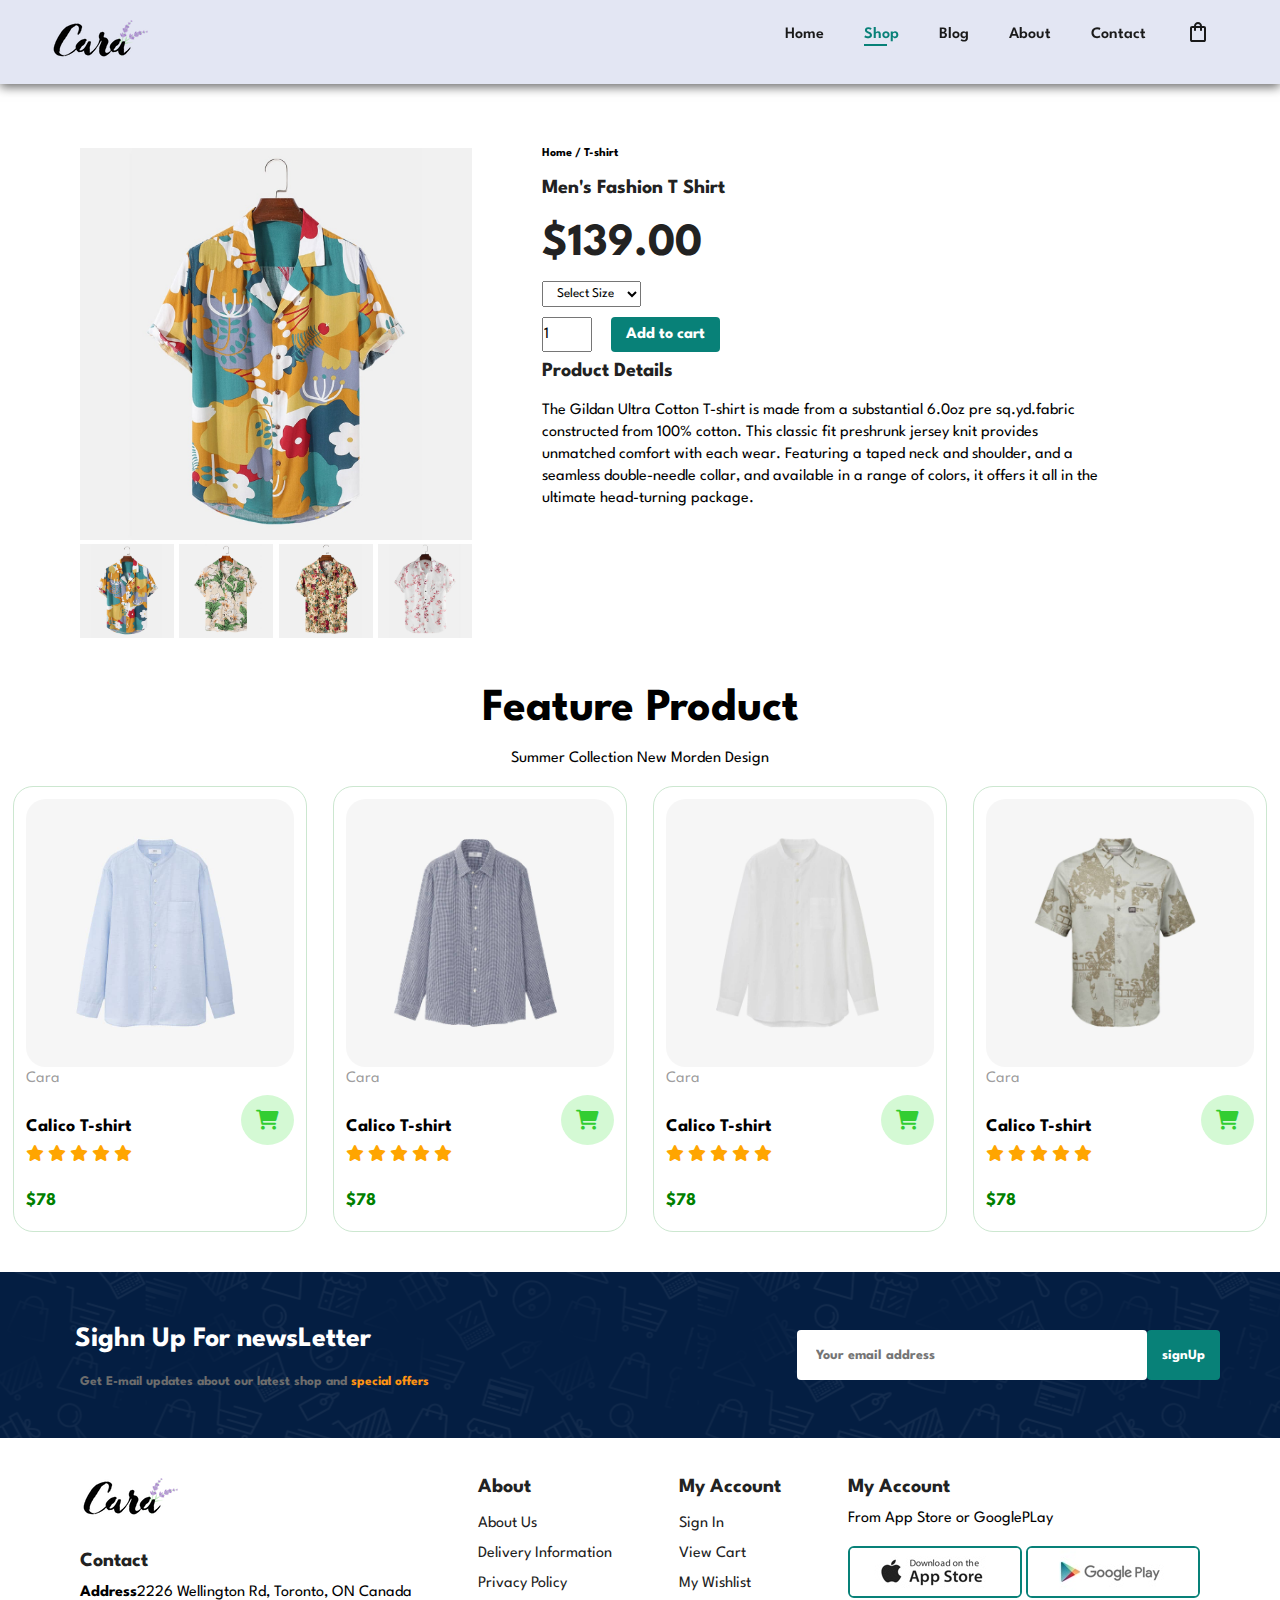
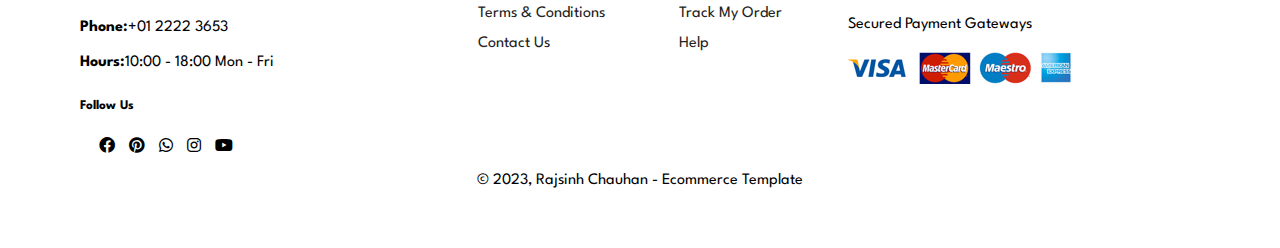
<file: sproduct.html>
<!DOCTYPE html>
<html lang="en">

    <head>
        <meta charset="UTF-8">
        <meta http-equiv="X-UA-Compatible" content="IE=edge">
        <meta name="viewport" content="width=device-width, initial-scale=1.0">
        <link rel="stylesheet" href="https://cdnjs.cloudflare.com/ajax/libs/font-awesome/6.0.0/css/all.min.css" />
        <link rel="stylesheet" href="https://fonts.googleapis.com/css2?family=Material+Symbols+Outlined:opsz,wght,FILL,GRAD@20..48,100..700,0..1,-50..200" />
        <link rel="stylesheet" href="style.css">
        <script defer src="script.js"></script>

        <title>Cara</title>
    </head>

    <body>
        <nav id="nav" >
            <a href="#"><img id="logo" src="/img/logo.png" alt="Logo"></a>
            <div id="slideMenu" >
                <ul id="navUl" >
                    <li class="navLi" id="home" ><a  class="aTag"  href="index.html">Home</a></li>
                    <li class="navLi" id="shop" ><a class="aTag active"  href="shop.html">Shop</a></li>
                    <li class="navLi" id="blognav" ><a  class="aTag" href="blog.html">Blog</a></li>
                    <li class="navLi" id="about" ><a  class="aTag" href="about.html">About</a></li>
                    <li class="navLi" id="contact" ><a  class="aTag" href="contact.html">Contact</a></li>
                    <li class="navLi" id="contact"  ><a class="aTag"  href="cart.html"><span class="material-symbols-outlined">
                        shopping_bag
                        </span></a></li>
                    <span id="close" class="material-symbols-outlined">close</span>
                </ul>
            </div>
            <section class="mobile">
                <a class="aTag"  href="cart.html"><span class="material-symbols-outlined">
                    shopping_bag
                    </span></a>
                <span id="hamMenu" class="material-symbols-outlined">menu</span>
            </section>
        </nav>

        <section id="producditails" class="section-p1" >
             <div class="single-pro-image" >
                <img src="img/products/f1.jpg" alt="" width="100%" id="mainImg">
                
                <div class="small-img-grp" >
                   <div class="small-img-col">
                       <img src="/img/products/f1.jpg" alt="" width="100%" class="small-img" >
                   </div>
                   <div class="small-img-col">
                       <img src="/img/products/f2.jpg" alt="" width="100%" class="small-img" >
                   </div>
                   <div class="small-img-col">
                       <img src="/img/products/f3.jpg" alt="" width="100%" class="small-img" >
                   </div>
                   <div class="small-img-col">
                       <img src="/img/products/f4.jpg" alt="" width="100%" class="small-img" >
                   </div>
             </div>
             </div>

             <div class="single-pro-details">
                <h6>Home / T-shirt</h6>
                <h4>Men's Fashion T Shirt</h4>
                <h2>$139.00</h2>
                <select>
                    <option value="">Select Size</option>
                    <option value="Small">Small</option>
                    <option value="Medium">Medium</option>
                    <option value="Large">Large</option>
                    <option value="X-Large">X-Large</option>
                    <option value="XX-Large">XX-Large</option>
                </select>
                </br>
                <input type="number" value="1" >
                <button type="submit" class="normal" >Add to cart</button>
                <h4>Product Details</h4>
                <span>The Gildan Ultra Cotton T-shirt is made from a substantial 6.0oz pre sq.yd.fabric constructed from 100% cotton. This classic fit preshrunk jersey knit provides unmatched comfort with each wear. Featuring a taped neck and shoulder, and a seamless double-needle collar, and available in a range of colors, it offers it all in the ultimate head-turning package. </span>
             </div>
        </section> 

        <section class="new-arrivals">
            <h2>Feature Product</h2>
            <p>Summer Collection New Morden Design</p>
            <div class="pro-container" >
                <div class="pro">
                    <img src="/img/products/n1.jpg" alt="">
                    <div class="discription">
                        <span id="brandGrid" >Cara</span>
                        <h5 id="T-styleGrid" >Calico T-shirt</h5>
                        <div id="starsforgrid" class="starts">
                            <i class="fa-solid fa-star"></i>
                            <i class="fa-solid fa-star"></i>
                            <i class="fa-solid fa-star"></i>
                            <i class="fa-solid fa-star"></i>
                            <i class="fa-solid fa-star"></i>
                        </div>
                        <h5 id="priceGrid" class="price">$78</h5>
                        <span id="cartGrid" class="productCart" ><a href=""><i id="cart" class="fa-solid fa-cart-shopping"></i></a></span>
                    </div>
                </div>
                <div class="pro">
                    <img src="/img/products/n2.jpg" alt="">
                    <div class="discription">
                        <span id="brandGrid" >Cara</span>
                        <h5 id="T-styleGrid" >Calico T-shirt</h5>
                        <div id="starsforgrid" class="starts">
                            <i class="fa-solid fa-star"></i>
                            <i class="fa-solid fa-star"></i>
                            <i class="fa-solid fa-star"></i>
                            <i class="fa-solid fa-star"></i>
                            <i class="fa-solid fa-star"></i>
                        </div>
                        <h5 id="priceGrid" class="price">$78</h5>
                        <span id="cartGrid" class="productCart" ><a href=""><i id="cart" class="fa-solid fa-cart-shopping"></i></a></span>
                    </div>
                </div>
                <div class="pro">
                    <img src="/img/products/n3.jpg" alt="">
                    <div class="discription">
                        <span id="brandGrid" >Cara</span>
                        <h5 id="T-styleGrid" >Calico T-shirt</h5>
                        <div id="starsforgrid" class="starts">
                            <i class="fa-solid fa-star"></i>
                            <i class="fa-solid fa-star"></i>
                            <i class="fa-solid fa-star"></i>
                            <i class="fa-solid fa-star"></i>
                            <i class="fa-solid fa-star"></i>
                        </div>
                        <h5 id="priceGrid" class="price">$78</h5>
                        <span id="cartGrid" class="productCart" ><a href=""><i id="cart" class="fa-solid fa-cart-shopping"></i></a></span>
                    </div>
                </div>
                <div class="pro">
                    <img src="/img/products/n4.jpg" alt="">
                    <div class="discription">
                        <span id="brandGrid" >Cara</span>
                        <h5 id="T-styleGrid" >Calico T-shirt</h5>
                        <div id="starsforgrid" class="starts">
                            <i class="fa-solid fa-star"></i>
                            <i class="fa-solid fa-star"></i>
                            <i class="fa-solid fa-star"></i>
                            <i class="fa-solid fa-star"></i>
                            <i class="fa-solid fa-star"></i>
                        </div>
                        <h5 id="priceGrid" class="price">$78</h5>
                        <span id="cartGrid" class="productCart" ><a href=""><i id="cart" class="fa-solid fa-cart-shopping"></i></a></span>
                    </div>
                </div>
        </section>

        <section id="newsLetter" >
           <div>
            <h2>Sighn Up For newsLetter</h2>
            <h5>Get E-mail updates about our latest shop and <span> special offers</span></h5>
           </div>
            <div class="signUpinput" >
                <input placeholder="Your email address" type="email" name="user" id="signUp">
                <button class="normal" >signUp</button>
            </div>
        </section>
        
        <footer class="footer section-p1">
            <div class="firstsection" >
                <img src="img/logo.png" alt="">
                <h4>Contact</h4>
                <p><strong>Address</strong>2226 Wellington Rd, Toronto, ON Canada</p>
                <p><strong>Phone:</strong>+01 2222 3653</p> 
                <p><strong>Hours:</strong>10:00 - 18:00 Mon - Fri</p> 
                <div class="sociallinks">
                    <h5>Follow Us</h5>
                    <i class="fa-brands fa-x-twitter"></i>
                    <i class="fa-brands fa-facebook"></i>
                    <i class="fa-brands fa-pinterest"></i>
                    <i class="fa-brands fa-whatsapp"></i>
                    <i class="fa-brands fa-instagram"></i>
                    <i class="fa-brands fa-youtube"></i>
                </div>
            </div>
            <div class="about col" >
                <h4>About</h4>
                <a href="#">About Us</a>
                <a href="#">Delivery Information</a>
                <a href="#">Privacy Policy</a>
                <a href="#">Terms & Conditions</a>
                <a href="#">Contact Us</a>
            </div>
            <div class="My Account col" >
                <h4>My Account</h4>
                <a href="#">Sign In</a>
                <a href="#">View Cart</a>
                <a href="#">My Wishlist</a>
                <a href="#">Track My Order</a>
                <a href="#">Help</a>
            </div>
            <div class="Install App" >
                <h4>My Account</h4>
                <p>From App Store or GooglePLay</p>
                <img class="Dpp" src="img/pay/app.jpg" alt="">
                <img class="Dpp" src="img/pay/play.jpg" alt="">
                <p>Secured Payment Gateways</p>
                <img src="img/pay/pay.png" alt="">
            </div>
            <div class="copywrite" >
                <p>© 2023, Rajsinh Chauhan - Ecommerce Template</p>
            </div>
        </footer>


    </body>

</html>
</file>
<file: style.css>
@import url("https://fonts.googleapis.com/css2?family=Spartan:wght@100;200;300;400;500;600;700;800;900&display=swap");
* {
  margin: 0;
  padding: 0;
  box-sizing: border-box;
  font-family: "Spartan", sans-serif;
}

html {
  scroll-behavior: smooth;
}

/* Global Styles */

#cart.active {
  color: #088178;
}

h1 {
  font-size: 50px;
  line-height: 64px;
  color: #222;
}

h2 {
  font-size: 46px;
  line-height: 54px;
  color: #222;
}

h4 {
  font-size: 20px;
  color: #222;
}

h6 {
  font-weight: 700;
  font-size: 12px;
}

p {
  font-size: 16px;
  color: #465b52;
  margin: 15px 0 20px 0;
}

.section-p1 {
  padding: 40px 80px;
}

.section-m1 {
  margin: 40px 0;
}

body {
  width: 100%;
}



/* Navbar  */
#nav {
  display: flex;
  align-content: center;
  justify-content: space-between;
  padding: 20px 50px;
  background-color: #e3e6f3;
  box-shadow: 0px 3px 10px rgba(0, 0, 0, 0.6);
  position: sticky;
  top: 0;
  left: 0;
  z-index: 1;
}

#navUl {
  display: flex;
  align-items: center;
  justify-content: center;
}

.navLi {
  list-style: none;
  align-content: center;
  padding: 0px 20px;
  position: relative;
}

.navLi a {
  font-size: 16px;
  font-weight: 600;
  color: #1a1a1a;
  text-decoration: none;
  padding: 5px 0px;
  transition: 0.2s ease;
}

li a:hover, 
li a.active {
  color : #088178 ;
}

li a:hover::after , 
li a.active::after {
  content: "";
  width: 30%;
  height: 2px;
  background-color: #088178;
  position: absolute;
  bottom: -4px;
  left: 20px;
}



#nav .mobile {
  display: none;
  text-align: center;
}

#close {
  display: none;
}


/* Home page banner */
#mainBanner {
  height: 90vh;
  width: 100%;
  background-image: url(/img/hero4.png);
  background-size: cover;
  display: flex;
  padding: 0 80px;
  flex-direction: column;
  align-content: flex-start;
  justify-content: center;
  background-position: top 25% right 0;
}


#mainBanner h1 {
  color: #088178;  
}
#mainBanner button {
  background-color: transparent;
  background-image: url(/img/button.png);
  background-size: cover;
  border: 0;
  padding: 14px 80px 14px 65px;
  width: 250px;
  font-size: 16px;
  font-weight: 800;
  color: #088178;
}

#groupOfFeatures {
  display: flex;
  align-items: center;
  justify-content: center;
  justify-content: space-evenly;
  flex-wrap: wrap;
}

/* Features */

.feature {
  text-align: center;
  width: 180px;
  padding: 25px 15px;
  box-shadow: 10px 10px 50px rgba(70, 62, 221, 0.1);
  justify-items: center;  
  border: 1px solid #cce7d0;
  border-radius: 5px;
  margin: 15px 0px;
  transition: 0.3s ease;
}

.feature:hover {
  box-shadow: 20px 20px 34px rgba(0, 0, 0, 0.3);
}

.feature img {
  width: 100%;
  margin-bottom: 5px;
}

.feature h6 {
  padding: 10px 5px;
  font-weight: 700;
  font-size: 16px;
  color: #088178;
  background-color: #fddde4;
  border-radius: 5px;
  line-height: 1;
  display: inline-block;
}

.feature:nth-child(2) h6 {
  background-color: #cdebbc;
}
.feature:nth-child(3) h6 {
  background-color: #d1e8f2;
}
.feature:nth-child(4) h6 {
  background-color: #cdd4f8;
}
.feature:nth-child(5) h6 {
  background-color: #f6dbf6;
}
.feature:nth-child(6) h6 {
  background-color: #fff2e5;
}

/* Product lists */

#product1 {
  text-align: center;
}

.pro-container {
  display: flex;
  flex-wrap: wrap;
  justify-content: space-around;
} 

.pro-container .pro{
  width: 23%;
  min-width: 250px;
  padding: 12px 12px;
  border: 1px solid #cce7d0;
  border-radius: 20px;
  margin-bottom: 10px;
}

.pro-container img {
  border-radius: 20px;
  width: 100%;
}

.pro-container .pro:hover {
  cursor: pointer;
  box-shadow: 10px 10px 50px rgba(70, 62, 221, 0.2);
}

/* Product discription */

.pro-container .discription {
  text-align: left;
  display: grid;
  grid-template-rows: repeat(4, 1fr);
  grid-template-columns: repeat(2, 1fr);
}
#brandGrid {
  grid-row: 1;
  grid-column: 1;
}

#T-styleGrid{
  grid-column: 1 / span 2 ;
  grid-row: 2 ;
}
#starsforgrid{
  grid-column: 1 / span 2 ;
  grid-row: 3 ;
}
#priceGrid{
  grid-column: 1 / span 2  ;
  grid-row: 4 ;
}
#cartGrid{
  font-size: 20px;
  grid-column: 1 / span 2;
  grid-row: 1 / span 2;
  justify-self: end;
  align-self: end;
}

.pro-container .discription span {
  font: 8PX;
  color: rgba(0, 0, 0, 0.4);
}

.pro-container .discription h5 {
  font-size: 18px;
}

.pro-container .discription .starts {
  color: orange;
}

.pro-container .pro .price {
  color: green;
}

.pro-container .productCart #cart {
  color: limegreen;
  padding: 15px;
  border-radius: 50%;
  background-color: rgb(212, 249, 212);
}

/* Second banner */

#banner {
  display: flex;
  flex-direction: column;
  text-align: center;
  align-items: center;
  background-image: url(img/banner/b2.jpg);
  width: 100%;
  height: 40vh;
  background-size: cover;
  justify-content: center;
  background-position: center;
}

#banner h2, h5   {
  color: white;
  padding: 10px 0px;
}

#banner h5 {
  font-size: 16px;
}

#banner h2 span {
  color: red;
}

.normal {
  padding: 10px 15px;
  font-weight: 600;
  cursor: pointer;
  margin: 10px 10px;
  font-size: 14px;
  font-weight: 700;
  border: none;
  outline: none;
  border-radius: 4px;
  transition: 0.2s;
}

#banner button:hover {
  background-color: #088178;
  color: #fff;
} 

/* Small banners */

#sm-banner {
  display: flex;
  justify-content: space-between;
  flex-wrap: wrap;
  padding: 0px 80px;
}

#sm-banner .banner-box{
  display: flex;
  padding: 30px;
  flex-direction: column;
  justify-content: center;
  align-content: center;
  align-items: start;
  min-width: 580px;
  width: 667px;
  background-image: url("img/banner/b17.jpg");
  height: 50vh;
  background-size: cover;
  background-position: center;
}

#product1 h5 {
  color: #000;
  margin-left: 0px;
}

#sm-banner .banner-box h2,h5 {
  margin-left: 20px;
  text-align: start;
  align-content: center;
  color: #fff;
}

#sm-banner .banner-box h2 {
  font-size: 30px;
}

#sm-banner .banner-box button {
  margin-left: 20px;
  padding: 5px 10px;
  outline: none;
  border: 1px solid #fff;
  border-radius: 4px;
  font-weight: 600;
  color: #fff;
  background: transparent;
  cursor: pointer;
}

#sm-banner .banner-box:hover button {
  background-color: #088178;
  color: #fff;
  border: 1px solid black;
}  

#sm-banner #banner2{
  background-image: url("img/banner/b10.jpg");
}

#Text-banner {
  display: flex;
  justify-content: center;
  align-content: center;
  flex-wrap: wrap;
  padding: 20px 60px 50px 60px;
}

/* Text banner */

#Text-banner .banner-box {
color: #fff;
min-width: 30%;
height: 40vh;
display: flex;
flex-direction: column;
justify-content: space-evenly;
justify-content: center;
align-content: center;
background-image: url("img/banner/b7.jpg");
background-size: cover;
background-position: center;
margin: 0px 10px;
}

#Text-banner #Text-banner1 h2 {
  font-size: 28px;
  margin-left: 10px;
}
#Text-banner #Text-banner2 {
background-image: url("img/banner/b4.jpg");
} 
#Text-banner #Text-banner2 h2{
  margin-left: 10px;
  font-size: 28px;
}
#Text-banner #Text-banner3 {
background-image: url("img/banner/b18.jpg");
}
#Text-banner #Text-banner3 h2 {
  margin-left: 10px;
  font-size: 28px;
}


#newsLetter {
  display: flex;
  padding: 40px 60px;
  justify-content: space-between;
  flex-wrap: wrap;
  align-items: center;
  background-image: url("img/banner/b14.png");
  background-position: 20% 30%;
  background-color: #041e42;
}

#newsLetter h2 {
  color: #fff;
  font-size: 28px;
  padding-left: 4%;
}
#newsLetter h5 {
  color: #6d6d6d;
}
#newsLetter h5 span {
  color: #ff9412;
}

.signUpinput {
  display: flex ;
}

.signUpinput input {
  padding: 10px 15px;
  font-size: 14px;
  font-weight: 700;
  border-radius: 4px;
  width: 350px;
  height: 3.125rem;
  padding: 0 1.25em;
  border: 1px solid transparent;
  outline: none;
}

.signUpinput button {
  margin-left: 0px;
  background-color: #088178;
  color: #fff;
  margin: 0px;
  white-space: nowrap;
}

/* Footer */

.footer {
  display: flex;
  flex-wrap: wrap;
  justify-content: space-between;
}
.footer h5 {
  color: #000;
}
.footer h5 {
  margin-left: 0px;
  margin-bottom: 10px;
}

.footer .col {
  display: flex;
  flex-direction: column;
  align-content: start;
}
.footer .col h4 {
margin-bottom: 20px;
}

.footer .col a {
  text-decoration: none;
  color: #222;
  margin-bottom: 15px;
}

.footer .Install .Dpp {
  border: 2px solid #088178;
  border-radius: 6px;
}

.footer .firstsection img {
  margin-bottom: 30px;

}

.footer .sociallinks i {
  margin: 5px;
}

.footer .sociallinks i:hover,
.footer .col a:hover {
  color: #088178;
} 

.footer .copywrite {
  width: 100%;
  text-align: center;
}




/* Shop Page */

#header {
  background-image: url("/img/banner/b1.jpg");
  width: 100%;
  background-size: cover;
  background-position: center;
  height: 40vh;
  display: flex;
  justify-content: center;
  align-items: center;
  flex-direction: column;
  padding: 14px;
}

#header h2 {
  color: #fff;
}

#header p{
  color: #fff;
  
}


#paginatio a {
  text-decoration: none;
  border-radius: 4px;
  color: #fff;
  font-weight: 700;
  text-align: center;
  padding: 15px;
  background-color: #088178;
}

#paginatio a:nth-child(1) {
  padding: 15px 17px;
  font-size: 16px;
}
#paginatio span {
  position: relative;
  top: 5px;
  padding: 0px;
  font-size: 18px;
  font-weight: 900;
}

#paginatio {
  text-align: center;
}


/* Single Product */

#producditails {
  display: flex;
  padding-top: 5%;
}

#producditails .single-pro-details {
  width: 50%;
  margin-left: 30px;
}

#producditails .single-pro-image{
  width: 35%;
  margin-right: 40px;  
}

#producditails .small-img-grp {
  display: flex;
  justify-content: space-between;
}

#producditails .small-img-col {
  flex-basis: 24%;
  cursor: pointer;
}

.single-pro-details h6 {
  margin-bottom: 20px;
}
.single-pro-details h4 {
  margin-bottom: 20px;
}
.single-pro-details h2 {
  margin-bottom: 10px;
}
.single-pro-details select {
  padding: 5px 10px;
  
}

.single-pro-details select:focus {
  outline: none;
}

.single-pro-details span {
  line-height: 22px;
}


.single-pro-details input {
  width: 50px;
  height: 35px;
  margin-right: 5px;
  font-size: 16px;
}

.single-pro-details input:focus {
  outline: none;
}

.single-pro-details button {
  background-color: #088178;
  font-size: 16px;
  color: #fff;
}

.new-arrivals h2 , p {
  color: #000;
}

.new-arrivals {
  text-align: center;
}

.pro-container .discription h5 {
  color: #000;
  margin-left: 0;
}
/* Blog Page */

#header.blog-header {
  background-image: url("/img/banner/b19.jpg");
}  

#blog {
  padding: 150px 150px 0px 150px;
  
}

#blog .blog-box {
  display: flex;
  align-items: center;
  width: 100%;
  position: relative;
  padding-bottom: 90px;
}

#blog .blog-image{
  width: 50%;
  background-position: top 10%;
}

#blog img {
  width: 80%;
  height: 350px;
  object-fit: cover;
}

#blog .blog-details {
  width: 50%;
}

#blog .blog-details a {
  text-decoration: none;
  font-size: 11px;
  color: #000;
  font-weight: 700;
  position: relative;
  transition: 0.3s;
  padding: 20px;
}


#blog .blog-details a::after {
  content: "";
  width: 70px;
  height: 2px;
  background-color: #000;
  position: absolute;
  top: 24px;
  right: -60px;
}

#blog .blog-details a:hover {
  color: #088178;
}

#blog .blog-details a:hover::after {
  background-color: #088178;
}

#blog .blog-box h1 {
  position: absolute;
  top: -40px;
  left: 0;
  font-size: 70px;
  font-weight: 700;
  color: #c9cbce;
  z-index: -9;
}



/* About Page */

#header.about-header {
  background-image: url("/img/about/banner.png");
}

#about-head {
  display: flex;
  align-items: center;
}

#about-head img {
  width: 40%;
  padding: 30px 0px;
  height: auto;
}

#about-head div {
  padding-left: 40px;
  padding-right: 10=x ;
}

#about-app {
  text-align: center;
}


#about-app .about-video  video{
  border-radius: 20px;
  width: 70%;
  height: 100%;
  margin: 30px auto 0 auto;
}


/* contact Page */

#newsLetter {
  margin-top: 30px;
}

#contact-details {
  display: flex ;
  align-items: center;
  justify-content: center;
}

#contact-details .details {
  width: 40%;
}

#contact-details .details span,
#form-details form  {
  font-size: 12px;
}

#contact-details .details h2,
#form-details form h2 {
  font-size: 26px;
  line-height: 35px;
  padding: 20px 0px;
}
#contact-details .details h3 {
  font-size: 16px;
  padding-bottom: 15px;
}
#contact-details .details li {
  list-style: none;
  display: flex;
  padding: 10px 0;
}

#contact-details .details li i {
  font-size: 14px;
  padding-right: 22px;
}

#contact-details .details p {
  margin: 0;
  font-size: 14px;
}

#contact-details .google-map {
  width: 55%;
  height: 400px;
  padding: 20px;
}

#contact-details .google-map iframe {
  width: 100%;
  height: 100%;
}

#form-details {
  display: flex;
  justify-content:space-between;
  margin: 30px;
  padding: 80px;
  border: 1px solid #e1e1e1 ;
}

#form-details form {
  display: flex;
  width: 65%;
  flex-direction: column;
  align-items: flex-start;
}

#form-details form input,
#form-details form textarea {
  width: 100%;
  padding: 12px 15px;
  outline: none;
  margin-bottom: 20px;
  border: 1px solid #e1e1e1;
}

#form-details form button {
  background-color: #088178;
  color: white;
}

#form-details .people div {
  padding-bottom: 25px;
  display: flex;
  align-items: flex-start;
}

#form-details .people div img {
  width: 65px;
  height: 65px;
  object-fit: cover;
  margin-right: 15px;
}

#form-details .people div p {
  margin: 0;
  font-size: 13px;
  line-height: 25px;
}

#form-details .people div p span {
  display: block;
  font-size: 16px;
  font-weight: 600;
  color: #000;
}

/* Cart-page */



#cart table {
  width: 100%;
  border-collapse: collapse;
  table-layout: fixed;
  white-space: nowrap;
  text-align: center;
  justify-items: center;
}

#cart table thead {
  border: 1px solid #e2e9e1;
  border-left: none;
  border-right: none;
}

#cart table thead td {
  font-weight: 700;
  text-transform: uppercase;
  font-size: 13px;
  padding: 18px 0;
}

#cart table tbody tr td {
  padding-top: 20px;

}

#cart table tbody td {
  font-size: 14px;
}

#cart table img {
  width: 70px;
}

#cart table td:nth-child(1) {
  width: 100px;
  text-align: center;
}

#cart table td:nth-child(2) {
  width: 250px;
  text-align: center;
}

#cart table td:nth-child(3) {
  width: 250px;
  text-align: center;
}

#cart table td:nth-child(4),
#cart table td:nth-child(6) {
  width: 150px;
  text-align: center;
}

#cart table td:nth-child(5) input {
  width: 70px;
  padding: 10px 5px 10px 15px;
  text-align: center;
}
#cart table td:nth-child(5) {
  width: 70px;
  padding: 10px 5px 10px 15px;
  text-align: center;
}

#cart-add {
  display: flex;
  justify-content: space-between;
}

#coupon {
  width: 50%;
  margin-bottom: 30px;
}

#coupon h3,
#subtotal  {
  padding-bottom: 15px;
}

#coupon input {
  padding: 10px 20px;
  outline: none;
  width: 60%;
  margin-right: 10px;
  border: 1px solid #e2e9e1;
}

#coupon button,
#subtotal button {
  color: white;
  background-color: #088178;
}

#subtotal {
  width: 50%;
  margin-bottom: 30px;
  border: 1px solid #e2e9e1;
  padding: 30px;
}

#subtotal table {
  border-collapse: collapse;
  width: 100%;
  margin-bottom: 20px;
}

#subtotal table td {
  width: 50%;
  border: 1px solid #e2e9e1;
  padding: 10px;
  font-size: 13px;
}



/* Responsive */

/* For ipad */

@media (max-width:820px) {
  
  .section-p1 {
    padding: 40px 40px;
  }
  
  
  #navUl {
    display: flex;
    flex-direction: column;
    justify-items: start;
    align-items: start;
    
  }
  #slideMenu {
    position: fixed;
    top: 0;
    right: -300px;
    height: 100vh;
    width: 300px;
    background-color: #e3e6f3;
    box-shadow: 0 40px 60px rgba(0, 0, 0, 0.1);
    padding: 80px 0 0 10px;
    transition: 0.3s;
  }
  
  #slideMenu.active {
    right: 0px;
    z-index: 1;
  }
  
  #nav ul li {
    margin-bottom: 25px;
  }
  #nav .mobile  {
    display: flex;
    padding-top: 8px;
  }
  
  #nav > section > a > span {
    position: relative;
  }
  
  #nav > section > a > span:hover::after, 
  #nav > section > a > span.active::after {
    content: "";
    color: #088178;
    width: 30%;
    height: 2px;
    background-color: #088178;
    position: absolute;
    bottom: -4px;
    left: 20px;
  }
  
  #nav > section > a > span:hover {
    color: #088178;
  }
  
  #hamMenu {
    cursor: pointer;
  }
  
  .mobile span {
    padding-left: 20px;
    color: #1a1a1a;
    font-size: 24px;
  }
  
  .navLi a .ShoppingCart {
    display: none;
  }
  
  #close {
    display: flex;
    position: absolute;
    top: 20px;
    left: 20px;
    cursor: pointer;
    color: #222;
  }
  
  #mainBanner {
    height: 70vh;
    padding: 0px 40px;
    background-position: top 30% right 25%;
  }
  
  #groupOfFeatures {
    justify-content: center;
  }
  
  .feature {
    margin: 20px;
  }
  
  .pro-container {
    justify-content: center;
  }
  
  .pro-container .pro {
    margin: 20px;
  }
  
  #banner {
    height: 20vh;
  }
  
  #sm-banner .banner-box {
    height: 30vh;
  }
  
  
  #Text-banner .banner-box {
    width: 28%;
    height: 25vh;
    margin: 6px;
  }
  
  /* Single Product Page */
  
  #newsLetter {
    align-items: center;
    justify-content: center;
  }
  
  .pro-container .pro {
    margin: 30px;
  }
  
  /* About */
  #header.about-header {
    height: 25vh;
  }
  
  /* Contact */
  
  #form-details {
    margin: 20px;
    padding: 40px;
  }
  
  #form-details form {
    width: 50%;
  }
  
  #form-details .people {
    padding-top: 40px;
  }
  
  body > footer > div.firstsection > p:nth-child(3) {
    text-wrap: wrap;
  }
  
  #nav .mobile span.active {
    color: #088178;
    position: relative;
  }
  
  #nav .mobile span.active::after {
    content: "";
    width: 30%;
    height: 2px;
    background-color: #088178;
    position: absolute;
    bottom: -4px;
    left: 20px;
  }


  /* Cart-page */
  
}
/* For Mobile Devices */

@media (max-width: 477px) {
  #nav {
    padding: 10px 30px;
  }
  #mainBanner {
    height: 50vh;
    padding: 0px 20px;
  }
  h2 {
    font-size: 22px;
    line-height: 34px;
  }
  h1 {
    font-size: 28px;
    line-height: 44px;
    color: #222;
  }
  p {
    font-size: 12px;
    color: #465b52;
    margin: 6px 0 8px 0;
  }
  #mainBanner button {
    padding: 7px 40px 14px 20px;
    width: 200px;
    font-size: 12px;
  }
  .section-p1 {
    padding: 10px 10px;
  }
  .feature {
    margin: 10px;
  }
  .feature {
    text-align: center;
    width: 140px;
    padding: 25px 15px;
    margin: 15px 15px;
    transition: 0.3s ease;
  }
  .pro-container .pro {
    width: 80%;
  }
  #banner {
    height: 25vh;
  }
  #sm-banner {
    padding: 0px;
  }
  #sm-banner .banner-box {

    height: 30vh;
    margin: 15px;
    width: 360px;
    min-width: 350px;
  }
  #Text-banner .banner-box {
    width: 100%;
    height: 25vh;
    margin: 10px;
  }
  #Text-banner {
    margin-top: 20px;
    padding: 5px;
  }
  #newsLetter {
    padding: 20px;
  }
  .signUpinput input {
    padding: 0px;
    width: 250px;
    height: 2.5rem;
    padding: 0 1.25em;
  }
  #newsLetter h2 {
    padding-left: 0;
  }
  #sm-banner .banner-box h2, h5 {
    margin-left: 0px;
  }

  #producditails {
    flex-direction: column;
    align-items: center;
  }

  #producditails .single-pro-image {
    width: 100%;
    margin: 10px;
  }

  #producditails .single-pro-details {
    width: 100%;
    margin: 20px;
  }

  /* Blog Page */

  #blog .blog-box{
    display: flex;
    flex-direction: column;
    align-items: flex-start;
  }

  #blog {
    padding: 100px 20px 0px 20px;
  }

  #blog img {
    width: 133%;
    height: 350px;
    object-fit: cover;
    margin-bottom: 20px;
  }

  #blog .blog-box {
    width: 150%;
    padding-bottom: 80px;
  }
  
  .section-p1 {
    padding: 30px ;
  }

  /* About Page */
  #about-head {
    display: flex;
    flex-direction: column;
    align-items: center;
    padding: 0;
  }

  #about-head img {
    width: 100%;
    padding: 15px 0px;
    margin-bottom: 20px;
  }

  #about-app .about-video video {
    border-radius: 20px;
    width: 100%;
  }

  #about-head div {
    padding: 10px 15px;
  }

  #groupOfFeatures.section-p1 {
    padding: 0px;
  }

  /* Contact Page */

  #contact-details {
    display: flex;
    flex-direction: column;
    align-items: center;
    justify-content: space-between;
  }

  #contact-details .details {
    width: 100%;
    margin-bottom: 30px;
  }

  #contact-details .google-map {
    width: 100%;
  }
  .section-p1 {
    padding: 10px;
  }

  #form-details {
    margin: 10px;
    padding: 30px 10px;
    flex-wrap: wrap;
    border: 1px solid #e1e1e1;
  }
  #form-details form {
    width: 100%;
    margin-bottom: 30px;
  }

  /* Cart-page */

  #nav .mobile span.active {
    color: #088178;
    position: relative;
  }

  #nav .mobile span.active::after {
    content: "";
    width: 30%;
    height: 2px;
    background-color: #088178;
    position: absolute;
    bottom: -4px;
    left: 20px;
  }

  #cart-add {
    flex-direction: column;
  }

  #coupon {
    padding-top: 20px;
    align-content: center;
    width: 100%;
  }

  #subtotal {
    width: 100%;
    padding: 20px;
  }
</file>
